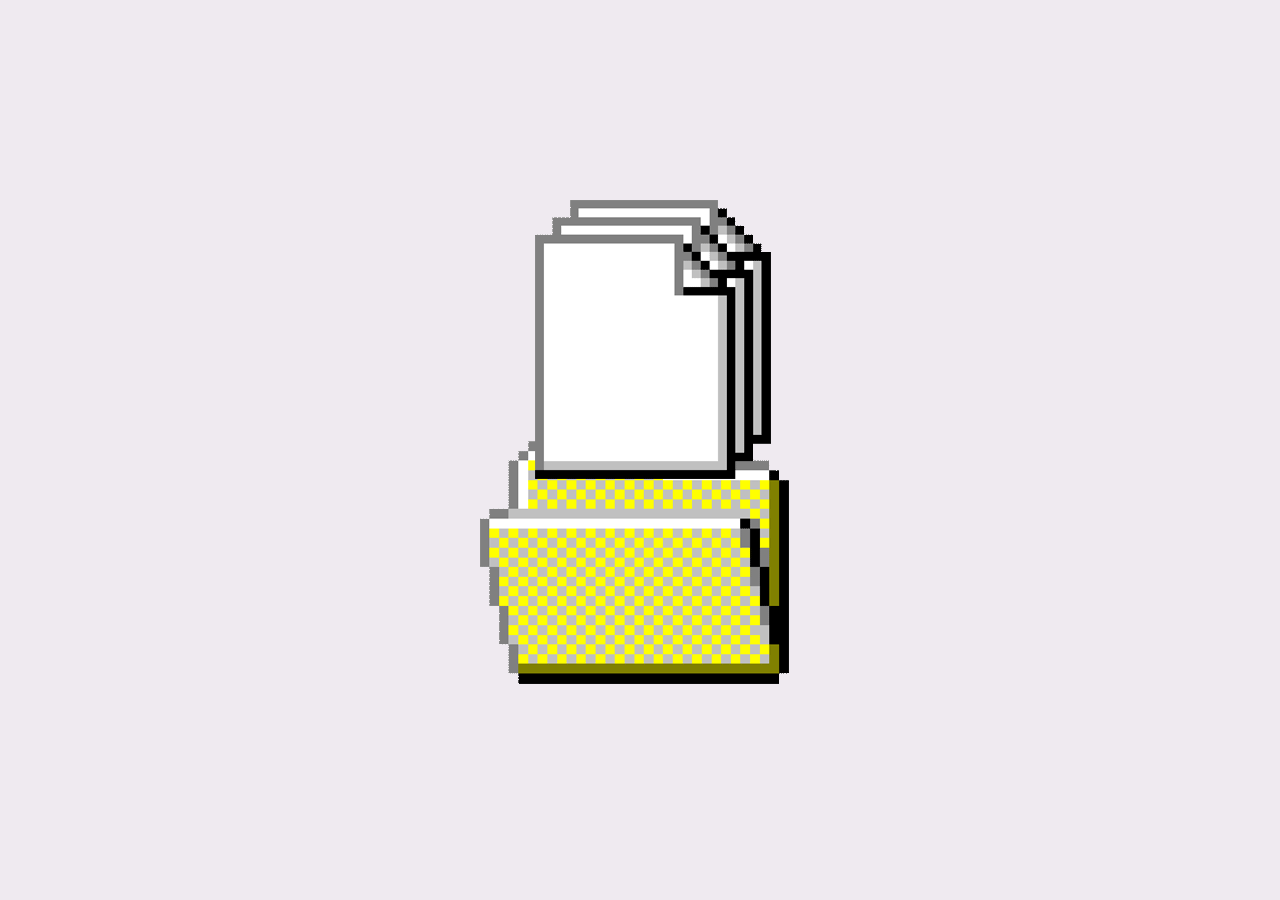
<file: index.html>
<!DOCTYPE html>
<html>
    <head>
        <!-- Bootstrap CSS -->
        <link rel="stylesheet" href="https://stackpath.bootstrapcdn.com/bootstrap/4.3.1/css/bootstrap.min.css" integrity="sha384-ggOyR0iXCbMQv3Xipma34MD+dH/1fQ784/j6cY/iJTQUOhcWr7x9JvoRxT2MZw1T" crossorigin="anonymous">
        <link rel="stylesheet" href="css/style.css">

        <title>hi, i'm leslie!</title>
    </head>

    <body>

<!-- preloader -->

<div class="preloader"></div>

<!-- images section -->

<div class="images">
            <img src="images/top.png"><br>
            <a href="index.html"><img src="images/home2.png"></a><a href="works.html"><img src="images/works.png"></a><a href="aboutme.html"><img src="images/aboutme.png"></a><a href="resume-lesliewong.pdf" target="blank"><img src="images/resume.png"></a><a href="contact.html"><img src="images/contact.png"></a><img src="images/navremainder.png">

            <img src="images/addresswindow.png"><br>
            <img src="images/body.png">

        </div>


    <!-- text section -->

    <div class="container">
        <div class="containertext">Hi, I’m <b>Leslie</b> and I’m a <b>UX Designer</b> currently residing in </b>Atlanta, GA</b>.<br>
        My goal is to simplify designs while retaining the stylistic aspects that make them unique.<br><br>
        
        <ul>
            <li>Just finished studying UX Design <b>@GeorgiaTech</b>.</li>
            <li>Currently seeking employment in the UX/UI Design field.</li>
            <li>Need a relaxing design playlist? <a href="https://youtu.be/MK8NphFMu7U" target="blank"><b>No problem.</b></a></li>
        </ul><br>

        <div id="gridContainer2">
            <div id="michi"><a href="michi.html"><img class="michi" src="images/folder.png"><br>
              MICHI Case Study</a></div>
            <div id="plantae"><img class="plantae" src="images/folder.png"><br>
              Plantae Case Study</div>
            <div id="ourhouse"><img class="ourhouse" src="images/folder.png"><br>
            Our House Case Study</div>
            </div>
        
        <ul>
            <li>Wanna see more? Check out my case studies over <a href="works.html"><b>here</b></a>.</li>
        </ul>

    </div></div>

    
<!-- footer section -->

<div class="footer">
    © Leslie Wong 2021&nbsp;
    <a href="mailto:lwong0393@gmail.com" target="blank" alt="email me!"><img src="images/email.png"></a>&nbsp;
    <a href="https://dribbble.com/lwong" target="blank" alt="dribble"><img src="images/dribble.png"></a>&nbsp;
    <a href="https://www.linkedin.com/in/leslie-w-022368113/" target="blank" alt="linked in"><img src="images/linkedin.png"></a>
</div>


<!-- Optional JavaScript -->
<!-- jQuery first, then Popper.js, then Bootstrap JS -->
<script src="https://code.jquery.com/jquery-3.3.1.slim.min.js"
      integrity="sha384-q8i/X+965DzO0rT7abK41JStQIAqVgRVzpbzo5smXKp4YfRvH+8abtTE1Pi6jizo"
      crossorigin="anonymous"></script>
<script src="https://cdnjs.cloudflare.com/ajax/libs/popper.js/1.14.7/umd/popper.min.js"
      integrity="sha384-UO2eT0CpHqdSJQ6hJty5KVphtPhzWj9WO1clHTMGa3JDZwrnQq4sF86dIHNDz0W1"
      crossorigin="anonymous"></script>
<script src="https://stackpath.bootstrapcdn.com/bootstrap/4.3.1/js/bootstrap.min.js"
      integrity="sha384-JjSmVgyd0p3pXB1rRibZUAYoIIy6OrQ6VrjIEaFf/nJGzIxFDsf4x0xIM+B07jRM"
      crossorigin="anonymous"></script>
      <script src="https://ajax.googleapis.com/ajax/libs/jquery/3.4.1/jquery.min.js"></script>
      
<script src="https://ajax.googleapis.com/ajax/libs/jquery/3.4.1/jquery.min.js"></script>
<script src="js/index.js"></script>
</body>
</html>
</file>
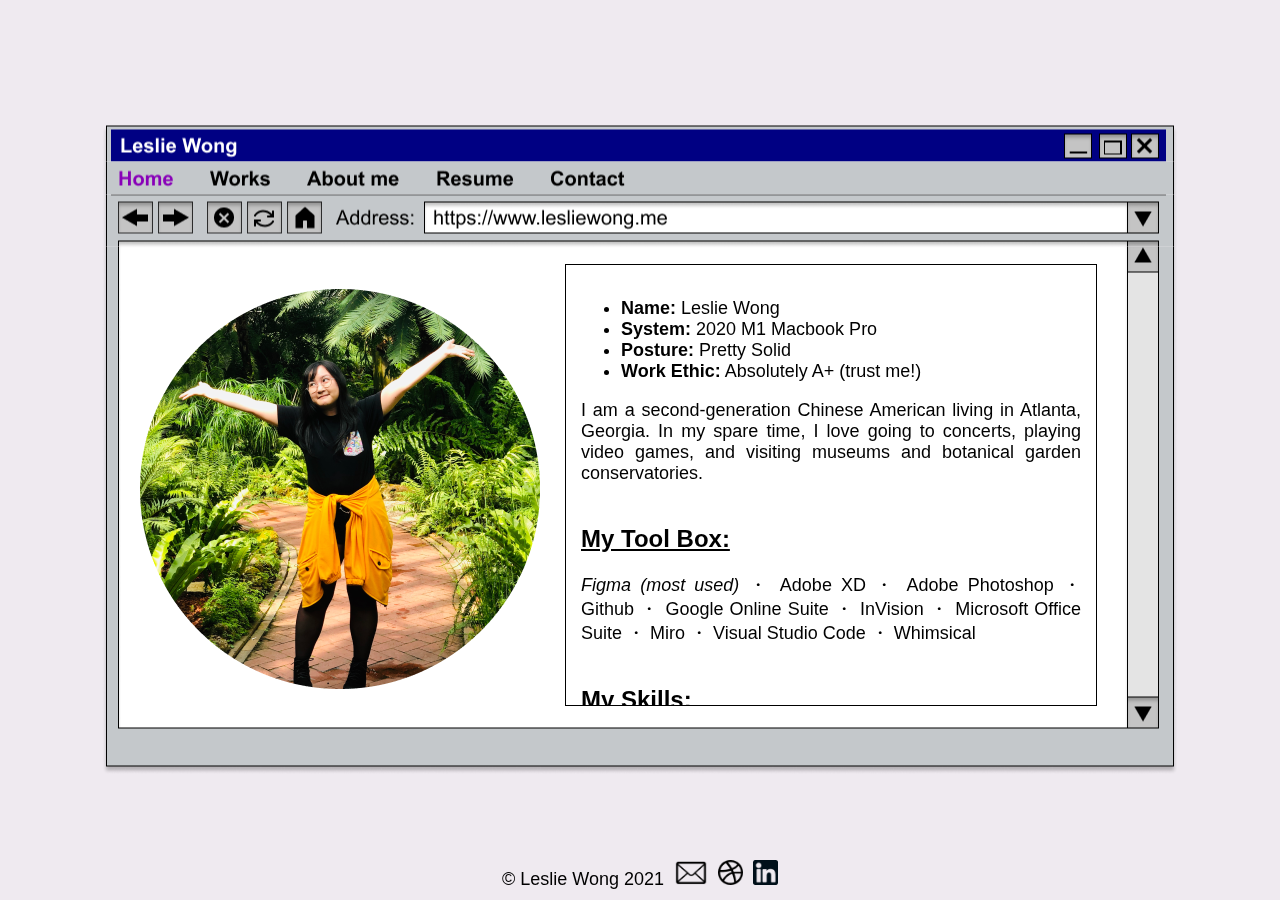
<file: aboutme.html>
<!DOCTYPE html>
<html>
    <head>
        <link rel="stylesheet" href="css/style.css">
        <title>hi, i'm leslie!</title>
    </head>

    <body>

<!-- images section -->

<div class="images">
            <img src="images/top.png"><br>
            <a href="index.html"><img src="images/home2.png"></a><a href="works.html"><img src="images/works.png"></a><a href="aboutme.html"><img src="images/aboutme.png"></a><a href="resume-lesliewong.pdf" target="blank"><img src="images/resume.png"></a><a href="contact.html"><img src="images/contact.png"></a><img src="images/navremainder.png">

            <img src="images/addresswindow.png"><br>
            <img src="images/body.png">

        </div>


    <!-- text section -->

    <div class="container">
            <div class="row">
            <div class="column1"><img src="images/profile.png" alt="profile picture"></div>
            <div class="column2">
                <ul>
                    <li><b>Name:</b> Leslie Wong</li>
                    <li><b>System:</b> 2020 M1 Macbook Pro</li>
                    <li><b>Posture:</b> Pretty Solid</li>
                    <li><b>Work Ethic:</b> Absolutely A+ (trust me!)</li>
                </ul>
                    I am a second-generation Chinese American living in Atlanta, Georgia. In my spare time, I love going to concerts, playing video games, and visiting museums 
                    and botanical garden conservatories.</ul>
                    
                    <br><br>
    
                    <h2>My Tool Box:</h2>
                    <i>Figma (most used)</i> ・ Adobe XD ・  Adobe Photoshop ・  Github ・ 
                    Google Online Suite ・  InVision ・  Microsoft Office Suite ・  
                    Miro ・  Visual Studio Code ・  Whimsical<br><br>
    
                    <h2>My Skills:</h2>
                    Affinity Diagrams ・ Bootstrap4 ・ Card Sorting ・ Competitor Analysis ・ 
                    Empathy Maps ・ Heuristic Evaluations ・ HTML & CSS ・ jQuery ・ 
                    Problem Statements ・ Prototyping ・ Responsive Web Design ・ 
                    Site Mapping ・ Storyboarding ・ Usability Testing ・ User Flows ・ 
                    User Interviews ・ User Research ・ User Scenarios ・ Wireframing ・ and more...
                  </div></div>
    </div>
    
<!-- footer section -->

<div class="footer">
    © Leslie Wong 2021&nbsp;
    <a href="mailto:lwong0393@gmail.com" target="blank" alt="email me!"><img src="images/email.png"></a>&nbsp;
    <a href="https://dribbble.com/lwong" target="blank" alt="dribble"><img src="images/dribble.png"></a>&nbsp;
    <a href="https://www.linkedin.com/in/leslie-w-022368113/" target="blank" alt="linked in"><img src="images/linkedin.png"></a>
</div>

<!-- Optional JavaScript -->
<script src="https://ajax.googleapis.com/ajax/libs/jquery/3.4.1/jquery.min.js"></script>
<script src="js/index.js"></script>
</body>

</html>
</file>
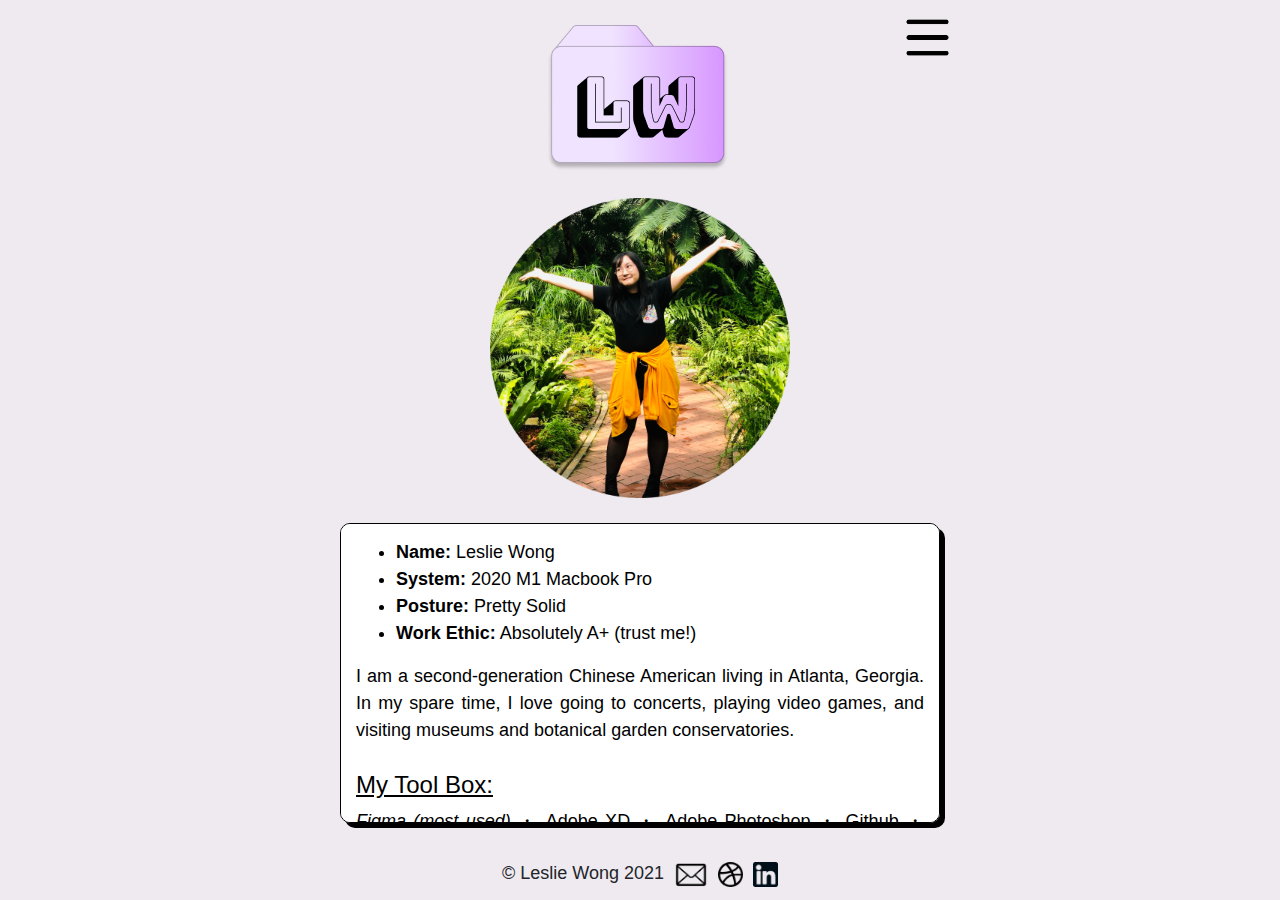
<file: aboutme2.html>
<!DOCTYPE html>
<html>
    <head>
        <!-- Bootstrap CSS -->
        <link rel="stylesheet" href="https://stackpath.bootstrapcdn.com/bootstrap/4.3.1/css/bootstrap.min.css" integrity="sha384-ggOyR0iXCbMQv3Xipma34MD+dH/1fQ784/j6cY/iJTQUOhcWr7x9JvoRxT2MZw1T" crossorigin="anonymous">
        <link rel="stylesheet" href="css/style2.css">
        <title>hi, i'm leslie!</title>
    </head>

    <body>


    <!-- body section -->

    <div class="dropdown">
        <img src="images/menu.png" width="75px">
        <div class="dropdown-content">
        <div class="desc"><a href="index2.html">Home</a></div>
        <div class="desc"><a href="works2.html">Works</a></div>
        <div class="desc"><a href="aboutme2.html">About Me</a></div>
        <div class="desc"><a href="#">Resume</a></div>
        <div class="desc"><a href="contact2.html">Contact</a></div>

        </div>
      </div>

<div class="top">&nbsp;&nbsp;&nbsp;&nbsp;&nbsp;&nbsp;&nbsp;&nbsp;&nbsp;<a href="index2.html"><img src="images/logo.png"></a><br><br>
    <img src="images/profile.png" alt="profile picture" width="300px">
      

</div>

    <div class="container">
        <div class="textbox">
                <ul>
                    <li><b>Name:</b> Leslie Wong</li>
                    <li><b>System:</b> 2020 M1 Macbook Pro</li>
                    <li><b>Posture:</b> Pretty Solid</li>
                    <li><b>Work Ethic:</b> Absolutely A+ (trust me!)</li>
                </ul>
                    I am a second-generation Chinese American living in Atlanta, Georgia. In my spare time, I love going to concerts, playing video games, and visiting museums 
                    and botanical garden conservatories.</ul>
                    
                    <br><br>
    
                    <h2>My Tool Box:</h2>
                    <i>Figma (most used)</i> ・ Adobe XD ・  Adobe Photoshop ・  Github ・ 
                    Google Online Suite ・  InVision ・  Microsoft Office Suite ・  
                    Miro ・  Visual Studio Code ・  Whimsical<br><br>
    
                    <h2>My Skills:</h2>
                    Affinity Diagrams ・ Bootstrap4 ・ Card Sorting ・ Competitor Analysis ・ 
                    Empathy Maps ・ Heuristic Evaluations ・ HTML & CSS ・ jQuery ・ 
                    Problem Statements ・ Prototyping ・ Responsive Web Design ・ 
                    Site Mapping ・ Storyboarding ・ Usability Testing ・ User Flows ・ 
                    User Interviews ・ User Research ・ User Scenarios ・ Wireframing ・ and more...
                </div>
    </div>
    
<!-- footer section -->

<div class="footer">
    © Leslie Wong 2021&nbsp;
    <a href="mailto:lwong0393@gmail.com" target="blank" alt="email me!"><img src="images/email.png"></a>&nbsp;
    <a href="https://dribbble.com/lwong" target="blank" alt="dribble"><img src="images/dribble.png"></a>&nbsp;
    <a href="https://www.linkedin.com/in/leslie-w-022368113/" target="blank" alt="linked in"><img src="images/linkedin.png"></a>
</div>

<!-- Optional JavaScript -->
<!-- jQuery first, then Popper.js, then Bootstrap JS -->
<script src="https://code.jquery.com/jquery-3.3.1.slim.min.js"
      integrity="sha384-q8i/X+965DzO0rT7abK41JStQIAqVgRVzpbzo5smXKp4YfRvH+8abtTE1Pi6jizo"
      crossorigin="anonymous"></script>
<script src="https://cdnjs.cloudflare.com/ajax/libs/popper.js/1.14.7/umd/popper.min.js"
      integrity="sha384-UO2eT0CpHqdSJQ6hJty5KVphtPhzWj9WO1clHTMGa3JDZwrnQq4sF86dIHNDz0W1"
      crossorigin="anonymous"></script>
<script src="https://stackpath.bootstrapcdn.com/bootstrap/4.3.1/js/bootstrap.min.js"
      integrity="sha384-JjSmVgyd0p3pXB1rRibZUAYoIIy6OrQ6VrjIEaFf/nJGzIxFDsf4x0xIM+B07jRM"
      crossorigin="anonymous"></script>
      
<script src="https://ajax.googleapis.com/ajax/libs/jquery/3.4.1/jquery.min.js"></script>
<script src="js/index.js"></script>
</body>

</html>
</file>
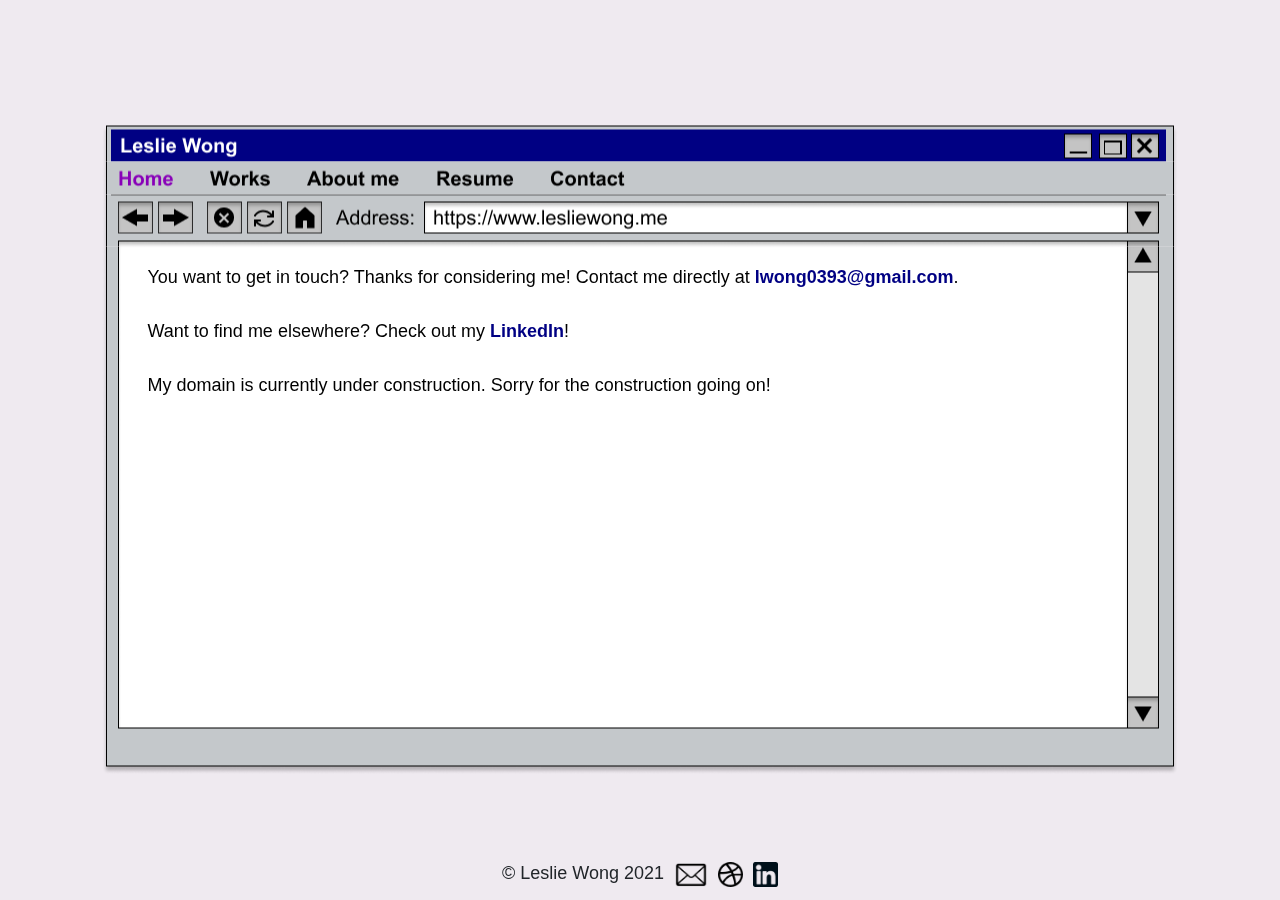
<file: contact.html>
<!DOCTYPE html>
<html>
    <head>
        <!-- Bootstrap CSS -->
        <link rel="stylesheet" href="https://stackpath.bootstrapcdn.com/bootstrap/4.3.1/css/bootstrap.min.css" integrity="sha384-ggOyR0iXCbMQv3Xipma34MD+dH/1fQ784/j6cY/iJTQUOhcWr7x9JvoRxT2MZw1T" crossorigin="anonymous">
        <link rel="stylesheet" href="css/style.css">

        <title>hi, i'm leslie!</title>
    </head>

    <body>

<!-- images section -->

<div class="images">
            <img src="images/top.png"><br>
            <a href="index.html"><img src="images/home2.png"></a><a href="works.html"><img src="images/works.png"></a><a href="aboutme.html"><img src="images/aboutme.png"></a><a href="resume-lesliewong.pdf" target="blank"><img src="images/resume.png"></a><a href="contact.html"><img src="images/contact.png"></a><img src="images/navremainder.png">

            <img src="images/addresswindow.png"><br>
            <img src="images/body.png">

        </div>


    <!-- text section -->

    <div class="container">
        <div class="containertext">
            You want to get in touch? Thanks for considering me! Contact me directly at <a href="mailto:lwong0393@gmail.com" target="blank"><b>lwong0393@gmail.com</b></a>.<br><br>

Want to find me elsewhere? Check out my <a href="https://www.linkedin.com/in/leslie-w-022368113/" target="blank" alt="linked in"><b>LinkedIn</b></a>!<br><br>

My domain is currently under construction. Sorry for the construction going on!

    </div></div>

    
<!-- footer section -->

<div class="footer">
    © Leslie Wong 2021&nbsp;
    <a href="mailto:lwong0393@gmail.com" target="blank" alt="email me!"><img src="images/email.png"></a>&nbsp;
    <a href="https://dribbble.com/lwong" target="blank" alt="dribble"><img src="images/dribble.png"></a>&nbsp;
    <a href="https://www.linkedin.com/in/leslie-w-022368113/" target="blank" alt="linked in"><img src="images/linkedin.png"></a>
</div>


<!-- Optional JavaScript -->
<!-- jQuery first, then Popper.js, then Bootstrap JS -->
<script src="https://code.jquery.com/jquery-3.3.1.slim.min.js"
      integrity="sha384-q8i/X+965DzO0rT7abK41JStQIAqVgRVzpbzo5smXKp4YfRvH+8abtTE1Pi6jizo"
      crossorigin="anonymous"></script>
<script src="https://cdnjs.cloudflare.com/ajax/libs/popper.js/1.14.7/umd/popper.min.js"
      integrity="sha384-UO2eT0CpHqdSJQ6hJty5KVphtPhzWj9WO1clHTMGa3JDZwrnQq4sF86dIHNDz0W1"
      crossorigin="anonymous"></script>
<script src="https://stackpath.bootstrapcdn.com/bootstrap/4.3.1/js/bootstrap.min.js"
      integrity="sha384-JjSmVgyd0p3pXB1rRibZUAYoIIy6OrQ6VrjIEaFf/nJGzIxFDsf4x0xIM+B07jRM"
      crossorigin="anonymous"></script>
      <script src="https://ajax.googleapis.com/ajax/libs/jquery/3.4.1/jquery.min.js"></script>
      
<script src="https://ajax.googleapis.com/ajax/libs/jquery/3.4.1/jquery.min.js"></script>
<script src="js/index.js"></script>
</body>
</html>
</file>
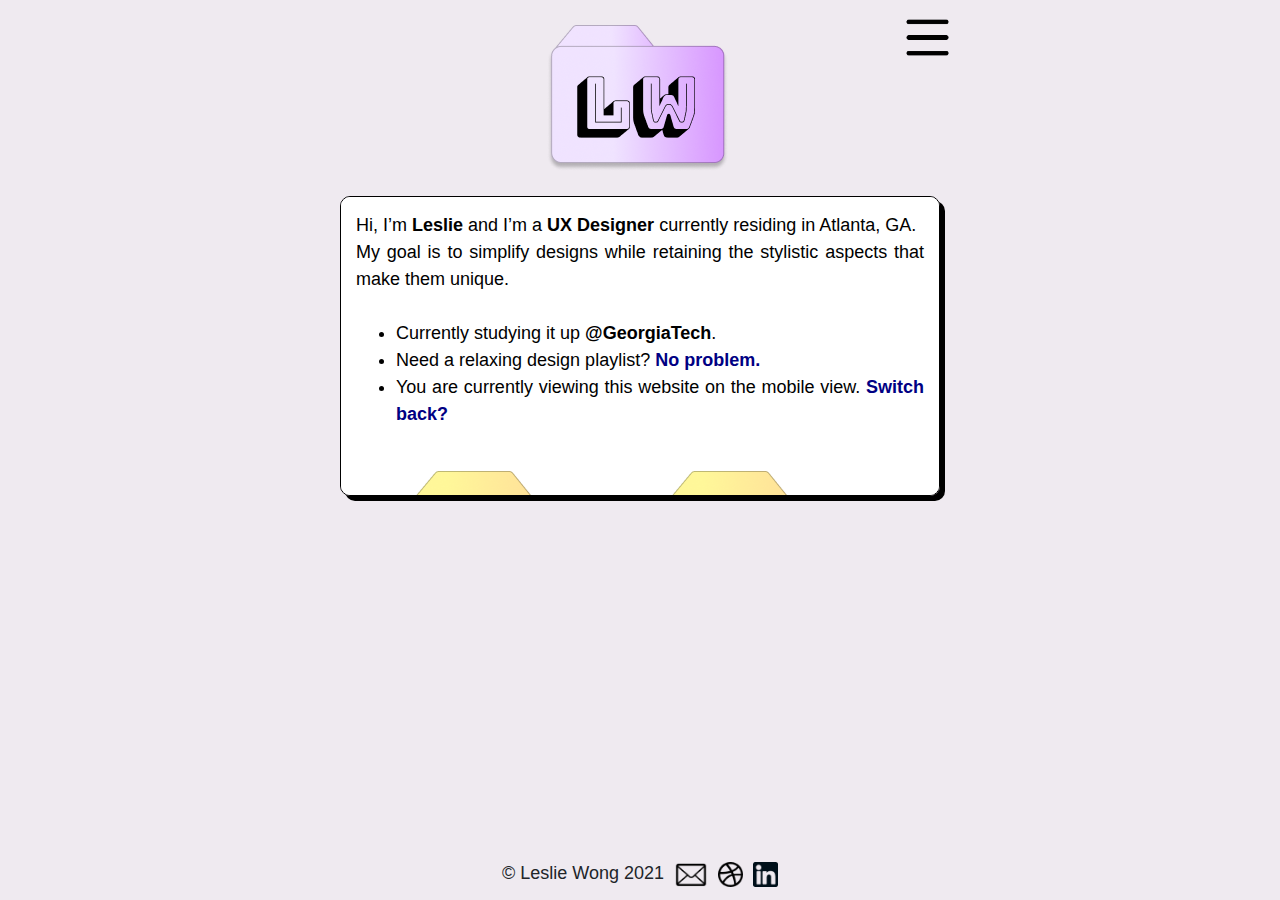
<file: index2.html>
<!DOCTYPE html>
<html>
    <head>
        <!-- Bootstrap CSS -->
        <link rel="stylesheet" href="https://stackpath.bootstrapcdn.com/bootstrap/4.3.1/css/bootstrap.min.css" integrity="sha384-ggOyR0iXCbMQv3Xipma34MD+dH/1fQ784/j6cY/iJTQUOhcWr7x9JvoRxT2MZw1T" crossorigin="anonymous">
        <link rel="stylesheet" href="css/style2.css">
        <title>hi, i'm leslie!</title>
    </head>

    <body>


    <!-- body section -->

    <div class="dropdown">
        <img src="images/menu.png" width="75px">
        <div class="dropdown-content">
        <div class="desc"><a href="index2.html">Home</a></div>
        <div class="desc"><a href="works2.html">Works</a></div>
        <div class="desc"><a href="aboutme2.html">About Me</a></div>
        <div class="desc"><a href="#">Resume</a></div>
        <div class="desc"><a href="contact2.html">Contact</a></div>

        </div>
      </div>

<div class="top">&nbsp;&nbsp;&nbsp;&nbsp;&nbsp;&nbsp;&nbsp;&nbsp;&nbsp;<a href="index2.html"><img src="images/logo.png"></a></div>

    <div class="container">
        <div class="textbox">
          Hi, I’m <b>Leslie</b> and I’m a <b>UX Designer</b> currently residing in </b>Atlanta, GA</b>.<br>
          My goal is to simplify designs while retaining the stylistic aspects that make them unique.<br><br>
          
          <ul>
              <li>Currently studying it up <b>@GeorgiaTech</b>.</li>
              <li>Need a relaxing design playlist? <a href="https://youtu.be/MK8NphFMu7U" target="blank"><b>No problem.</b></a></li>
              <li>You are currently viewing this website on the mobile view. <a href="index.html" target="blank"><b>Switch back?</b></a></li>
          </ul><br>
  
          <div id="gridContainer2">
              <div id="finalproject"><img src="images/folder.png" onmouseover="this.src='images/michi.png';" onmouseout="this.src='images/folder.png';"><br>
                MICHI Case Study</div>
              <div id="plantae"><img src="images/folder.png" onmouseover="this.src='images/plantae.png';" onmouseout="this.src='images/folder.png';"><br>
                Plantae Case Study</div>
              </div>
          
          <ul>
              <li>Wanna see more? Check out my case studies over <a href="works2.html"><b>here</b></a>.</li>
          </ul>
                </div>
    </div>
    
<!-- footer section -->

<div class="footer">
    © Leslie Wong 2021&nbsp;
    <a href="mailto:lwong0393@gmail.com" target="blank" alt="email me!"><img src="images/email.png"></a>&nbsp;
    <a href="https://dribbble.com/lwong" target="blank" alt="dribble"><img src="images/dribble.png"></a>&nbsp;
    <a href="https://www.linkedin.com/in/leslie-w-022368113/" target="blank" alt="linked in"><img src="images/linkedin.png"></a>
</div>

<!-- Optional JavaScript -->
<!-- jQuery first, then Popper.js, then Bootstrap JS -->
<script src="https://code.jquery.com/jquery-3.3.1.slim.min.js"
      integrity="sha384-q8i/X+965DzO0rT7abK41JStQIAqVgRVzpbzo5smXKp4YfRvH+8abtTE1Pi6jizo"
      crossorigin="anonymous"></script>
<script src="https://cdnjs.cloudflare.com/ajax/libs/popper.js/1.14.7/umd/popper.min.js"
      integrity="sha384-UO2eT0CpHqdSJQ6hJty5KVphtPhzWj9WO1clHTMGa3JDZwrnQq4sF86dIHNDz0W1"
      crossorigin="anonymous"></script>
<script src="https://stackpath.bootstrapcdn.com/bootstrap/4.3.1/js/bootstrap.min.js"
      integrity="sha384-JjSmVgyd0p3pXB1rRibZUAYoIIy6OrQ6VrjIEaFf/nJGzIxFDsf4x0xIM+B07jRM"
      crossorigin="anonymous"></script>

<script src="https://ajax.googleapis.com/ajax/libs/jquery/3.4.1/jquery.min.js"></script>
<script src="js/index.js"></script>
</body>

</html>
</file>
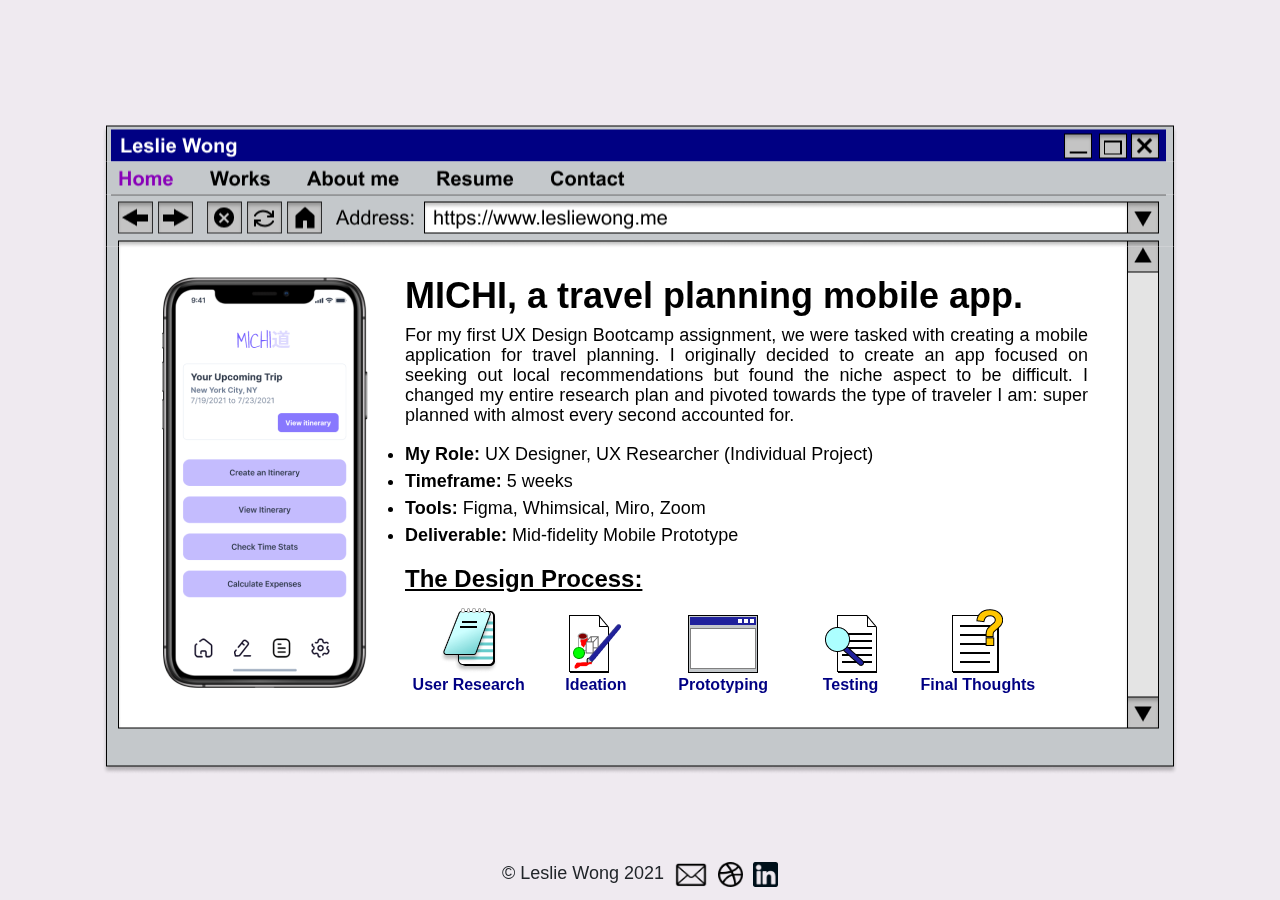
<file: michi.html>
<!DOCTYPE html>
<html>
    <head>
        <!-- Bootstrap CSS -->
        <link rel="stylesheet" href="https://stackpath.bootstrapcdn.com/bootstrap/4.3.1/css/bootstrap.min.css" integrity="sha384-ggOyR0iXCbMQv3Xipma34MD+dH/1fQ784/j6cY/iJTQUOhcWr7x9JvoRxT2MZw1T" crossorigin="anonymous">
        <link rel="stylesheet" href="css/style.css">
        <title>hi, i'm leslie!</title>
    </head>

    <body>

<!-- images section -->

<div class="images">
            <img src="images/top.png"><br>
            <a href="index.html"><img src="images/home2.png"></a><a href="works.html"><img src="images/works.png"></a><a href="aboutme.html"><img src="images/aboutme.png"></a><a href="resume-lesliewong.pdf" target="blank"><img src="images/resume.png"></a><a href="contact.html"><img src="images/contact.png"></a><img src="images/navremainder.png">
            
            <img src="images/addresswindow.png"><br>
            <img src="images/body.png">

        </div>


    <!-- text section -->

    <div class="container">
        
            <div class="containertext">
                <div id="top"></div>

                <div class="explanation"><img class="app" src="images/michi/michiapp.png" alt="michi app">
                <h1><b>MICHI, a travel planning mobile app.</b></h1>
                <p>For my first UX Design Bootcamp assignment, we were tasked with creating a mobile application for travel planning. I originally decided to create an app focused on seeking out local recommendations but found the niche aspect to
                    be difficult. I changed my entire research plan and pivoted towards the type of traveler I am: super planned with almost every second accounted for.</p>
                    <ul>
                        <li><b>My Role:</b> UX Designer, UX Researcher (Individual Project)</li>
                        <li><b>Timeframe:</b> 5 weeks</li>
                        <li><b>Tools:</b> Figma, Whimsical, Miro, Zoom</li>
                        <li><b>Deliverable:</b> Mid-fidelity Mobile Prototype</li>
                    </ul>
                <h2><b>The Design Process:</b></h2>

                <div id="gridContainer3">
                    <div id="userresearch"><a href="#michiUR"><img src="images/userresearch.png"><br>
                        <b>User Research</b></a></div>
                    <div id="ideation"><a href="#michiID"><img src="images/ideation.png"><br>
                      <b>Ideation</b></a></div>
                    <div id="prototyping"><a href="#michiPRO"><img src="images/prototyping.png"><br>
                        <b>Prototyping</b></a></div>
                    <div id="testing"><a href="#michiTEST"><img src="images/testing.png"><br>
                        <b>Testing</b></a></div>
                    <div id="finalthoughts"><a href="#michiFIN"><img src="images/finalthoughts.png"><br>
                        <b>Final Thoughts</b></a></div>
                      </div>
                    
<br>
<center><i>Click any images to view larger versions. Thanks!</i></center>
<hr>
<br>


<div id="michiUR">
    <p>
        <center><button class="btn btn-primary" type="button" data-toggle="collapse" data-target="#collapseExample" aria-expanded="false" aria-controls="collapseExample">
          What is user research?
        </button></center>
      </p>
      <div class="collapse" id="collapseExample">
        <div class="card card-body">
          User Research focuses on placing people at the center of the design process  
          so that we can design things that are truly relevant to users by applying qualitative and quantitative methodologies.
        </div>
      </div>
<br>
    <div class="intro">
        <div class="casestudyheading"><img src="images/userresearch.png"><h3><b>User Research</b></h3></div>
    <br>
    <ul>
        <li>Proto Persona</li>
        <li>Research Plan</li>
        <li>Interview Plan</li>
        <li>Conducting Interviews</li>
        <li>Creating Surveys</li>
        <li>Affinity Diagram</li>
        <li>User Persona</li>
        <li>Empathy Map</li>
    </ul></div>

    <div class="casestudy2"><a href="images/michi/protopersona.png" target="blank"><img src="images/michi/protopersona.png" width="580px"></a><br></div>


    <div class="clear"><br>
    <p>First, I started off by creating an idea of what I thought the target audience might be for a specialized travel planning application.
        This was the <b>Proto Persona</b> (pictured to the right above). I based her behaviors around being a neat, organized individual who enjoyed traveling. 
        <br><br>
        Next, I began constructing the <b>Research Plan</b> of what I believed my app would entail, goals I had, potential research methods
        like interviews and surveys, and created an <b>Interview Plan</b> detailing what questions I would ask during interviews.
        These interviews would help answer my research questions.</p>
        <br>
        <div class="quote"><img src="images/michi/interviewguylaine.png"><i>"I like knowing what I’m doing or having an idea of <br>
            where I’m going so things don’t get overwhelming.”</i>
            <br><br>
            -Guylaine O.</div>
        <br><br>
        <p><b>I conducted 6 user interviews with 15 questions prepared.</b>
        They ranged from those who travel frequently to those who only traveled once in a while. As a result, the data I gathered was quite varied across the board. 
            </p>
    <br>
    <div class="pix"><a href="images/michi/affinity1.png" target="blank"><img src="images/michi/affinity1.png" width="400px"></a>&nbsp;&nbsp;&nbsp;&nbsp;<a href="images/michi/affinity2.png" target="blank"><img src="images/michi/affinity2.png" width="474px"></a></div>
    <br><br>
    <p>After interviews were finished, I started creating an <b>Affinity Diagram</b> (pictured above). I took the interview answers,
        typed them onto sticky notes on a Miro board, and grouped them together based on the categories or similarities of the sticky notes' contents.
    <br><br>
    This information was when used to create an updated <b>User Persona</b> (pictured below) 
    based off actual data and not my original assumptions of a target user of this application.</p>
    
    </div>

    <div class="casestudy3"><a href="images/michi/userpersona.png" target="blank"><img src="images/michi/userpersona.png" width="570px"></a></div>
    <div class="intro2"><p>Going off the type of interview questions I used,
        I went on to gather additional data by <b>creating a survey</b> on Google Forms to hand out.
        <br><br>
        Participants were split and enjoyed a certain level of planning but were generally open to spontaneity. 
        It was interesting to see the different, split perspectives.
        
    <br><br>
    <a href="images/michi/survey.png" target="blank"><img src="images/michi/survey.png" width="300px"></a></div>

    <div class="clear"><br></div>
    <div class="intro3"><p>Lastly, I took the data from the affinity diagram and user persona I created to
        draw up an <b>Empathy Map</b> (pictured to the right) to show how a potential user might be feeling stress about the travel planning process. 
        I thought about possible problems that might arise throughout the planning process.
        <br><br>
        After finishing up my initial data gathering for user research, I then moved onto the
        Definition & Ideation phase to flesh out my design idea.<br><br>
    
    </p></div>
    <div class="casestudy4"><a href="images/michi/empathymap.png" target="blank"><img src="images/michi/empathymap.png" width="500px"></a></div>
    <div class="clear"><br></div></div><br><br><br>

    <center><a href="#top"><h4>Return to Top</h4></a></center>
<br>
<hr>
<br>
<div id="michiID">
    <p>
        <center><button class="btn btn-primary" type="button" data-toggle="collapse" data-target="#collapseExample" aria-expanded="false" aria-controls="collapseExample">
          What is defining and ideation?
        </button></center>
      </p>
      <div class="collapse" id="collapseExample">
        <div class="card card-body">
          The define and ideate phase is so we can analyze data, define users, and try to
          figure out what the users' potential problems may be. When we ideate, we think 
          about generating new ideas.
        </div>
      </div>
<br>
    <div class="intro">
    <div class="casestudyheading"><img src="images/ideation.png">&nbsp;<h3><b>Ideation</b></h3></div>
    <br>
    <ul>
        <li>Problem Statement</li>
        <li>User Insight Statement</li>
        <li>Brainstorming</li>
        <li>Feature Prioritization Matrix</li>
        <li>Value Proposition Statement</li>
        <li>User Scenario</li>
        <li>Storyboard</li>
        <li>User Journey Map</li>
    </ul>
</div>
    <div class="casestudy5">
        <p>Next up was identifying what potential problems or issues that 
        travelers might have with their travel planning process. I developed the following <b>Problem Statement</b>:
        <br><br>
        <ul><li><i>“Meticulous travelers want to visit a variety of locations while 
        they’re on a trip but don’t want to spend too much or little time at each one. 
        They need a way making travel plans to calculate how much they can fit in their itinerary.”</i></li></ul></p></div>    

    <div class="clear"><br>
        <p>After figuring out the “problems” that meticulous travelers might face, I went on to creating a <b>User Insight Statement</b>. 
            This summarized the problem statement along with data gathered through interviews.
            <br><br>
            <ul><li><i>“Meticulous travelers have difficulty planning itineraries because they want to visit 
            so many different places. During the surveys, we found that many preferred to plan ahead of 
            their travels and half would also calculate how much time they spent at a location before they went.
            <br><br>
            Therefore, we believe that they want to keep track of their time and that we might be 
            able to help if we provide assistance in the planning process. We might do this by creating a 
            planning application focused on budgeting their time and expenses for each location on their schedule.”</i></li></ul>
            <br>
    <div class="alignleft"><a href="images/michi/valueproposition.png" target="blank"><img src="images/michi/valueproposition.png" width="300px"></a><p>I thought about my brand’s “identity” and thought of a simple phrase that described the app for my <b>Value Proposition Statement</b> (pictured above to the left).</p></div>
    <br>
    <div class="alignright"><p>I used the I Like, I Wish, and What? process to think through potential features that travelers would enjoy using on my mobile app.
        <br><br>
        I Like was for doable ideas, I Wish for future ideas, and What If? for outrageous but fun ideas. This was my overall <b>Brainstorming</b> process (pictured on the right).</p> <a href="images/michi/brainstorm.jpg" target="blank"><img src="images/michi/brainstorm.jpg" width="400px"></a></div>
        <br>
    <div class="alignleft"><a href="images/michi/featurematrix.jpg" target="blank"><img src="images/michi/featurematrix.jpg" width="300px"></a><p>I narrowed down my list of ideas from the brainstorming session and used to Now Wow! How? method to create a 
        <b>Feature Prioritization Matrix</b> in Miro. I thought about what features I definitely needed (time management) and what might not be so important at the moment (calculating expenses over a period of time or needing separate categories).</p></div>
        <br>
    <div class="casestudy6"><p>I followed up and created a <b>User Scenario</b> (pictured to the right) based on my interview data, user persona, and user insight statement. I made sure to include as much detail as I could 
        so that I could get a good feel for a traveler’s thought process as they plan.
    <br><br>
    Next, I created a <b>Storyboard</b> (pictured below) based off what I wrote in my User Scenario. I used free-for-use vectors from Freepik. I utilized a variety of pictures to show how much time that Charlene, 
    my traveler user, was saving by having her entire schedule planned out with times and expenses accounted for.</p></div>

<div class="intro4"><a href="images/michi/userscenario.png" target="blank"><img src="images/michi/userscenario.png" width="350px"></a></div>
<div class="clear"><br><br>
<center><a href="images/michi/storyboard.png" target="blank"><img src="images/michi/storyboard.png" width="800px"></a></center>
<br></div></div><br>
<div class="intro3"><p>Lastly, I created a <b>User Journey Map</b> to depict Charlene’s emotional state and thought process as 
    she goes through her time finding and using the mobile app. It won’t solve all her “problems” but it will improve them. 
    <br><br>
    The journey map allows me to empathize further with how she might be feeling or gives me an idea of 
    potential things to add or take away from the design process. Next, I went onto sketching and prototyping.<br><br>
</p></div>
<div class="casestudy4"><a href="images/michi/journeymap.png" target="blank"><img src="images/michi/journeymap.png" width="495px"></a></div>

<div class="clear"><br><br><br>
    <center><a href="#top"><h4>Return to Top</h4></a></center><br>
</div></div>
<hr>
<br>

<div id="michiPRO">
    <p>
        <center><button class="btn btn-primary" type="button" data-toggle="collapse" data-target="#collapseExample" aria-expanded="false" aria-controls="collapseExample">
          What is prototyping?
        </button></center>
      </p>
      <div class="collapse" id="collapseExample">
        <div class="card card-body">
          Prototyping simulates how finished product will work and helps us think 
          through what potential designs may work. It is so we can test products and  
          ideas before sinking a lot of time into the final product.
        </div>
      </div>
<br>
    <div class="intro">
        <div class="casestudyheading"><img src="images/prototyping.png">&nbsp;<h3><b>Prototyping</b></h3></div>
    <br>
    <ul>
        <li>Competior Analysis</li>
        <li>User Flow</li>
        <li>Wireframe Sketches</li>
        <li>Low-fi Digital Wireframing</li>
        <li>Clickable Prototyping</li>
    </ul></div>

    <div class="casestudy2"><a href="images/michi/competitoranalysis.png" target="blank"><img src="images/michi/competitoranalysis.png" width="580px"></a><br></div>

    <div class="clear"><br><br><br>
        <p>I conducted a <b>Competitor Analysis</b> (pictured above to the right) and looked up other travel planning apps 
        specifically made for planning out schedules. Some apps developed their own itinerary for you and others also 
        included GPS recommendations based on your location. None of them really gave a “___ much time left in the day” option so 
        I knew that was something I could advertise in my mobile app.
        <br><br>
Next, I developed a <b>User Flow</b> (pictured below) for how the sign up/log in process would go. I also added in how things would play out if travelers added locations, times, and potential expenses.
        <br><br>
        <center><a href="images/michi/userflow.png" target="blank"><img src="images/michi/userflow.png" width="800px"></a></center>
        <br></p></div>
        <div class="pix2"><a href="images/michi/sketches.png" target="blank"><img src="images/michi/sketches.png" height="300px"></a>&nbsp;&nbsp;&nbsp;&nbsp;<a href="images/michi/lowfi1.png" target="blank"><img class="noborder" src="images/michi/lowfi1.png" height="300px"></a>
            &nbsp;&nbsp;&nbsp;&nbsp;<a href="images/michi/lowfi2.png" target="blank"><img class="noborder" src="images/michi/lowfi2.png" height="300px"></a></div>
            <div class="clear"><br><br>
            <p>Based on my user flow, I went on to do some <b>Sketches</b> (pictured on the left above) on how I thought onboarding screens 
                along with basic action screens might look like. I also got a good idea of how the general placement for buttons and 
                boxes might need to be spaced out.
                <br><br>
                After I was satisfied, I began to recreate my sketches digitally in Figma with black/white <b>Low-Fidelity Prototype</b> 
                (pictured on the right above). I made sure to outline the key parts and not add in any extra decorations for this part. 
                For my full-set of low-fidelity wireframes, <a href="#">click here</a>.</p>
            </div>

</div><br>
<center><a href="#top"><h4>Return to Top</h4></a></center>

<br>
<hr>
<br>

<div id="michiTEST">
    <p>
        <center><button class="btn btn-primary" type="button" data-toggle="collapse" data-target="#collapseExample" aria-expanded="false" aria-controls="collapseExample">
          What is testing?
        </button></center>
      </p>
      <div class="collapse" id="collapseExample">
        <div class="card card-body">
          Testing is an important way for designers to have unbiased users look over 
          a product or idea and give their honest feedback. Sometimes working on something 
          for a long period of time will skew one's opinion so it is always important 
          to get feedback for usability or confusing wording.
        </div>
      </div>
<br>
    <div class="intro">
        <div class="casestudyheading"><img src="images/testing.png">&nbsp;<h3><b>Testing</b></h3></div>
        <br>
        <ul>
            <li>Guerilla Usability Testing Plan</li>
            <li>Usability Testing Affinity<br> Diagram</li>
            <li>Usability Testing Feature <br>Prioritization Matrix</li>
            <li>Iterated User Flow</li>
            <li>Mid-fidelity Digital Wireframing</li>
        </ul>
    </div>
        <div class="casestudy5">
            <p>After finishing my low-fidelity prototype, I moved onto the testing phase. 
                I performed <b>Guerilla Usability Testing</b> on 5 participants. 
                The tests were done over Zoom. The testers remote controled my Figma screen to go through the tasks.
            <br><br></p>
            <b>Objectives:</b>
            <ul>
                <li>Travelers can create an itinerary and add multiple locations to visit.</li>
                <li>Travelers can add when they will visit a location and approx. how much time they will stay at said location.</li>
                <li>Do travelers find the itinerary time overview to be useful for travel planning?</li>
            </ul>

            <b>Tasks:</b>
            <ul>
                <li>Sign up for an account on MICHI.</li>
                <li>Create an itinerary for NYC for 7/19/2021 to 7/23/2021.</li>
                <li>Add Museum of Modern Art and Ichiran Ramen as places to visit.</li>
                <li>Add dates, times, and time spent for both aforementioned locations.</li>
            </ul>

        </p></div>    
    
        <div class="clear"><br><a href="images/michi/guerillaaffinitydiagram.jpg" target="blank"><img src="images/michi/guerillaaffinitydiagram.jpg" width="277px"></a><br><br>
            <div class="alignright"><p>Based on feedback from the guerilla usability testing, I created virtual sticky notes on Miro to make a 
                <b>Usability Testing Affinity Diagram</b> (pictured above on the left). I divided repsonses into how frequent 
                they were to how infrequent they were to see what issues needed tackling first.
            <br><br>
            Using the affinity diagram, I then created a <b>Usability Testing Feature Prioritization Matrix</b> (pictured to the right) to break down each problem and issue based on importance.</p>
                <a href="images/michi/guerillafeaturematrix.jpg" target="blank"><img src="images/michi/guerillafeaturematrix.jpg" height="175px"></a>
                </div>
        <div class="clear"><br>
            <center><a href="images/michi/reiterateduserflow.png" target="blank"><img src="images/michi/reiterateduserflow.png" width="800px"></a></center>
            <br>
            <p>After usability testing, I went back to my old user flow and iterated on it based on my added actions and feedback. 
                The <b>Iterated User Flow</b> (pictured above) improved my understanding of the processes.
            <br><br>
            Finally, it was time to add color, utilize feedback, and apply my knowledge to the <b>Mid-Fidelity Wireframes</b> 
            (pictured below). I decided to add bits of purple as my app’s color and also to create smooth, minimal lines 
            that adhered to iOS standards. I utilized a plethora of community resources from Figma to create this final version of MICHI. 
            For my full-set of mid-fidelity wireframes, <a href="#">click here</a>.
            </p><br>
        
            <center><a href="#top"><h4>Return to Top</h4></a></center>
</div></div>

            <br>
            <hr>
            <br>
            
            <div id="michiFIN">
                <div class="casestudyheading"><img src="images/finalthoughts.png">&nbsp;<h3><b>Final Thoughts</b></h3></div>
                <br>
                <div class="row">
                    <div class="col-sm-4"><b>Figuring out an idea:</b><br><br>
                        I originally started off with a completely different app idea but ended up pivoting after 
                        I performed my user interviews. I redid my entire assignment from the beginning all over and 
                        it was eye opening to see just how much can change with an idea even if you’re already halfway 
                        through your research.</div>
                    <div class="col-sm-4"><b>Receiving feedback:</b><br><br>
                        While performing tests on my low-fidelity prototype, I quickly realized just how valuable 
                        usability testing can be. You stare at something for so long and think you have it all figured 
                        out but you can easily fail to see obvious errors like typos or advice to add links here and 
                        there that you would’ve never thought of.</div>
                    <div class="col-sm-4"><b>Never enough time to iterate:</b><br><br>
                        I wish I had more time to iterate based on all the feedback I had received. It was 
                        reminiscent of the “real work world” with how you just sometimes don’t have enough time to get 
                        absolutely everything done. In the future I definitely want to build out the expense calculation portion of the app.</div>

                  </div>

                
                
                    <br><br>
                    <center><a href="#top"><h4>Return to Top</h4></a></center>

                </p>
        
</div></div>
</div>
</div></div></div></div></div></div>


    
<!-- footer section -->

<div class="footer">
    © Leslie Wong 2021&nbsp;
    <a href="mailto:lwong0393@gmail.com" target="blank" alt="email me!"><img src="images/email.png"></a>&nbsp;
    <a href="https://dribbble.com/lwong" target="blank" alt="dribble"><img src="images/dribble.png"></a>&nbsp;
    <a href="https://www.linkedin.com/in/leslie-w-022368113/" target="blank" alt="linked in"><img src="images/linkedin.png"></a>
</div>

<!-- Optional JavaScript -->
<!-- jQuery first, then Popper.js, then Bootstrap JS -->

<script src="https://ajax.googleapis.com/ajax/libs/jquery/3.4.1/jquery.min.js"></script>
<script src="https://cdnjs.cloudflare.com/ajax/libs/popper.js/1.14.7/umd/popper.min.js"
      integrity="sha384-UO2eT0CpHqdSJQ6hJty5KVphtPhzWj9WO1clHTMGa3JDZwrnQq4sF86dIHNDz0W1"
      crossorigin="anonymous"></script>
<script src="https://stackpath.bootstrapcdn.com/bootstrap/4.3.1/js/bootstrap.min.js"
      integrity="sha384-JjSmVgyd0p3pXB1rRibZUAYoIIy6OrQ6VrjIEaFf/nJGzIxFDsf4x0xIM+B07jRM"
      crossorigin="anonymous"></script>

      
<script src="js/index.js"></script>
</body>

</html>
</file>
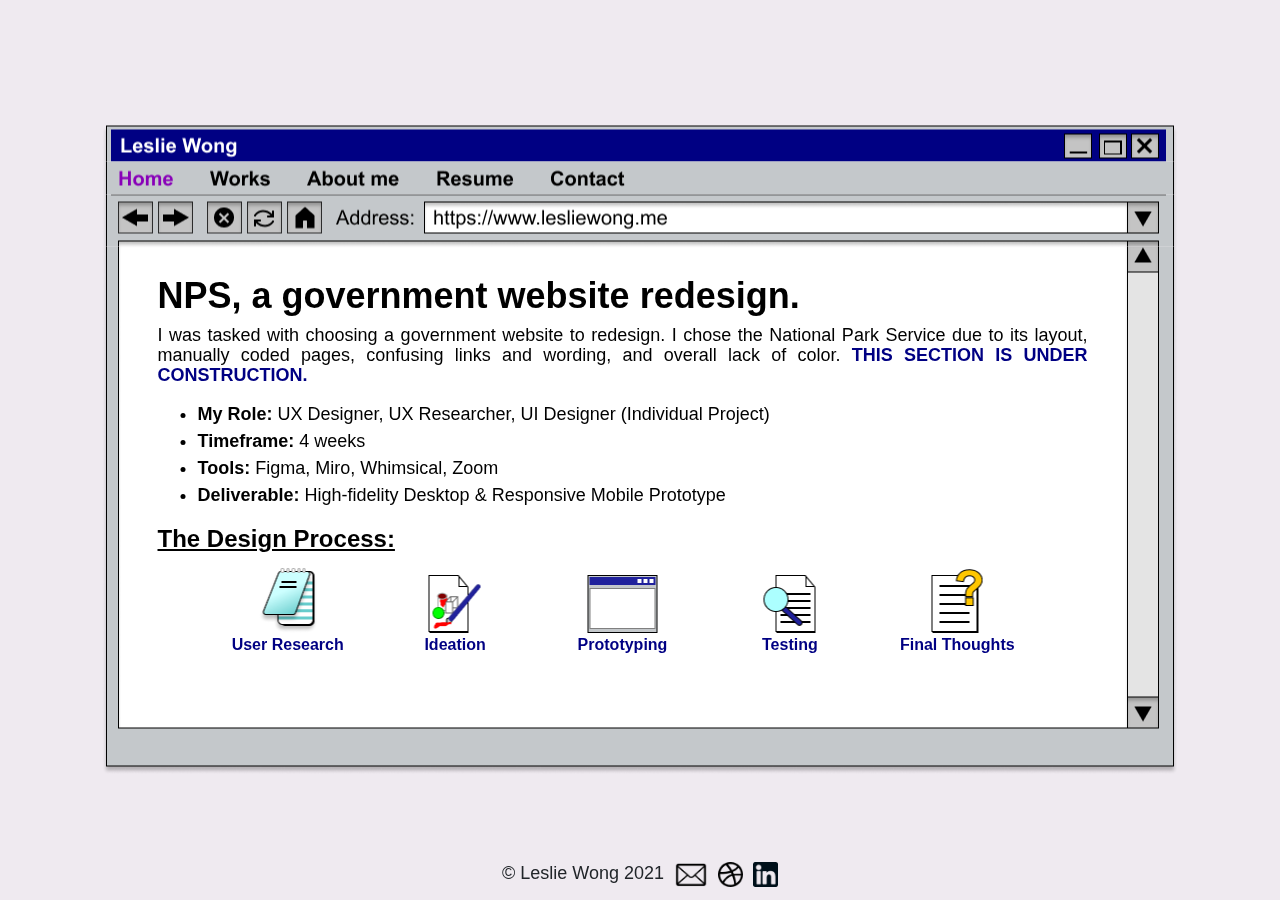
<file: nps.html>
<!DOCTYPE html>
<html>
    <head>
        <!-- Bootstrap CSS -->
        <link rel="stylesheet" href="https://stackpath.bootstrapcdn.com/bootstrap/4.3.1/css/bootstrap.min.css" integrity="sha384-ggOyR0iXCbMQv3Xipma34MD+dH/1fQ784/j6cY/iJTQUOhcWr7x9JvoRxT2MZw1T" crossorigin="anonymous">
        <link rel="stylesheet" href="css/style.css">
        <title>hi, i'm leslie!</title>
    </head>

    <body>

<!-- images section -->

<div class="images">
            <img src="images/top.png"><br>
            <a href="index.html"><img src="images/home2.png"></a><a href="works.html"><img src="images/works.png"></a><a href="aboutme.html"><img src="images/aboutme.png"></a><a href="resume-lesliewong.pdf" target="blank"><img src="images/resume.png"></a><a href="contact.html"><img src="images/contact.png"></a><img src="images/navremainder.png">
            
            <img src="images/addresswindow.png"><br>
            <img src="images/body.png">

        </div>


    <!-- text section -->

    <div class="container">
        
            <div class="containertext">
                <div id="top"></div>

                <div class="explanation">
                <h1><b>NPS, a government website redesign.</b></h1>
                <p>I was tasked with choosing a government website to redesign. I chose the National Park Service due to its layout, manually coded pages, 
                    confusing links and wording, and overall lack of color.  <b>THIS SECTION IS UNDER CONSTRUCTION.</b></p>
                    <ul>
                        <li><b>My Role:</b> UX Designer, UX Researcher, UI Designer (Individual Project)</li>
                        <li><b>Timeframe:</b> 4 weeks</li>
                        <li><b>Tools:</b> Figma, Miro, Whimsical, Zoom</li>
                        <li><b>Deliverable:</b> High-fidelity Desktop & Responsive Mobile Prototype</li>
                    </ul>
                <h2><b>The Design Process:</b></h2>

                <div id="gridContainer3">
                    <div id="userresearch"><a href="#npsUR"><img src="images/userresearch.png"><br>
                        <b>User Research</b></a></div>
                    <div id="ideation"><a href="#npsID"><img src="images/ideation.png"><br>
                      <b>Ideation</b></a></div>
                    <div id="prototyping"><a href="#npsPRO"><img src="images/prototyping.png"><br>
                        <b>Prototyping</b></a></div>
                    <div id="testing"><a href="#npsTEST"><img src="images/testing.png"><br>
                        <b>Testing</b></a></div>
                    <div id="finalthoughts"><a href="#npsFIN"><img src="images/finalthoughts.png"><br>
                        <b>Final Thoughts</b></a></div>
                      </div>
                    


        
</div></div>
</div>
</div></div></div></div></div></div>


    
<!-- footer section -->

<div class="footer">
    © Leslie Wong 2021&nbsp;
    <a href="mailto:lwong0393@gmail.com" target="blank" alt="email me!"><img src="images/email.png"></a>&nbsp;
    <a href="https://dribbble.com/lwong" target="blank" alt="dribble"><img src="images/dribble.png"></a>&nbsp;
    <a href="https://www.linkedin.com/in/leslie-w-022368113/" target="blank" alt="linked in"><img src="images/linkedin.png"></a>
</div>

<!-- Optional JavaScript -->
<!-- jQuery first, then Popper.js, then Bootstrap JS -->

<script src="https://ajax.googleapis.com/ajax/libs/jquery/3.4.1/jquery.min.js"></script>
<script src="https://cdnjs.cloudflare.com/ajax/libs/popper.js/1.14.7/umd/popper.min.js"
      integrity="sha384-UO2eT0CpHqdSJQ6hJty5KVphtPhzWj9WO1clHTMGa3JDZwrnQq4sF86dIHNDz0W1"
      crossorigin="anonymous"></script>
<script src="https://stackpath.bootstrapcdn.com/bootstrap/4.3.1/js/bootstrap.min.js"
      integrity="sha384-JjSmVgyd0p3pXB1rRibZUAYoIIy6OrQ6VrjIEaFf/nJGzIxFDsf4x0xIM+B07jRM"
      crossorigin="anonymous"></script>

      
<script src="js/index.js"></script>
</body>

</html>
</file>
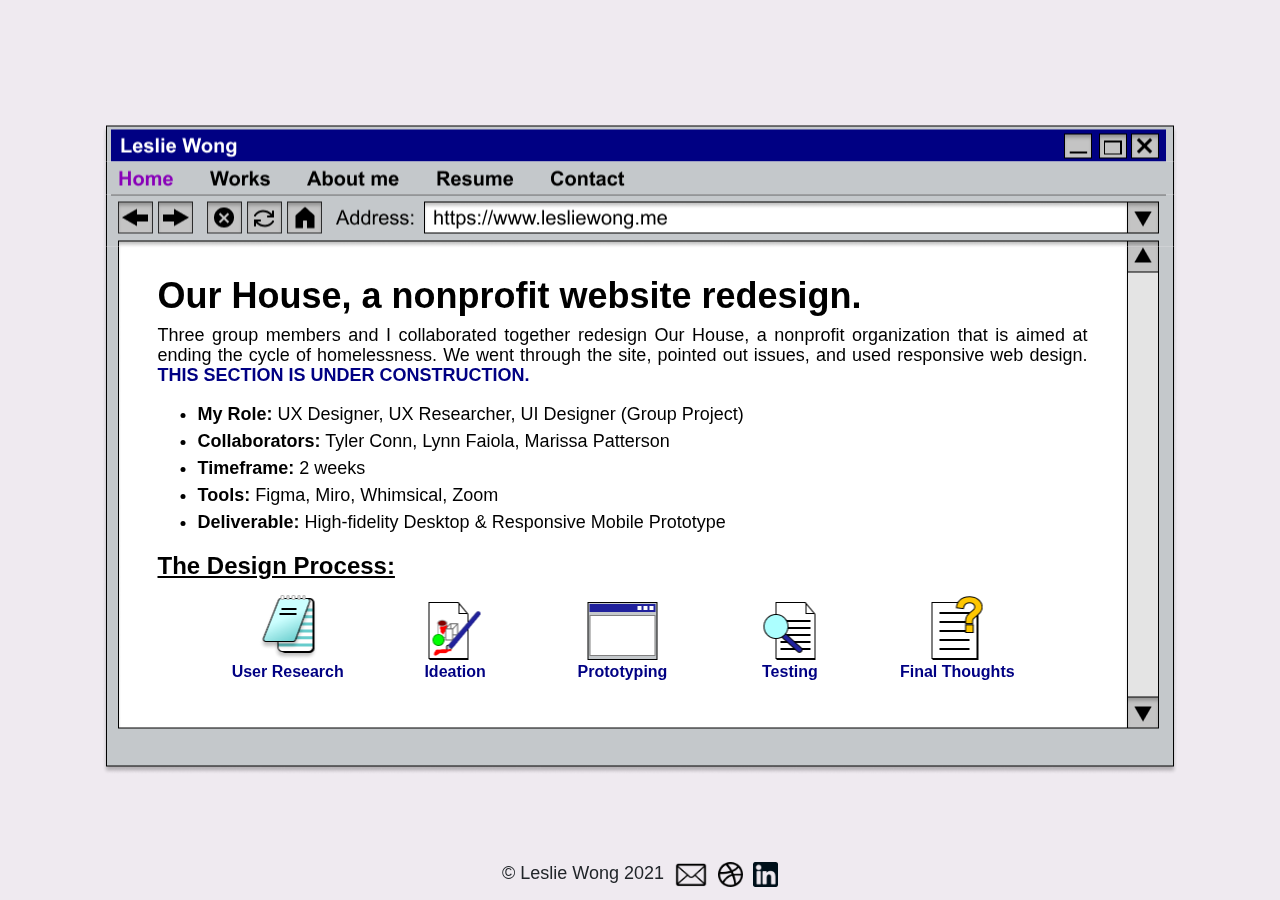
<file: ourhouse.html>
<!DOCTYPE html>
<html>
    <head>
        <!-- Bootstrap CSS -->
        <link rel="stylesheet" href="https://stackpath.bootstrapcdn.com/bootstrap/4.3.1/css/bootstrap.min.css" integrity="sha384-ggOyR0iXCbMQv3Xipma34MD+dH/1fQ784/j6cY/iJTQUOhcWr7x9JvoRxT2MZw1T" crossorigin="anonymous">
        <link rel="stylesheet" href="css/style.css">
        <title>hi, i'm leslie!</title>
    </head>

    <body>

<!-- images section -->

<div class="images">
            <img src="images/top.png"><br>
            <a href="index.html"><img src="images/home2.png"></a><a href="works.html"><img src="images/works.png"></a><a href="aboutme.html"><img src="images/aboutme.png"></a><a href="resume-lesliewong.pdf" target="blank"><img src="images/resume.png"></a><a href="contact.html"><img src="images/contact.png"></a><img src="images/navremainder.png">
            
            <img src="images/addresswindow.png"><br>
            <img src="images/body.png">

        </div>


    <!-- text section -->

    <div class="container">
        
            <div class="containertext">
                <div id="top"></div>

                <div class="explanation">
                <h1><b>Our House, a nonprofit website redesign.</b></h1>
                <p>Three group members and I collaborated together redesign Our House, a nonprofit organization that is 
                    aimed at ending the cycle of homelessness. We went through the site, pointed out issues, and used responsive web design. <b>THIS SECTION IS UNDER CONSTRUCTION.</b></p>
                    <ul>
                        <li><b>My Role:</b> UX Designer, UX Researcher, UI Designer (Group Project)</li>
                        <li><b>Collaborators:</b> Tyler Conn, Lynn Faiola, Marissa Patterson</li>
                        <li><b>Timeframe:</b> 2 weeks</li>
                        <li><b>Tools:</b> Figma, Miro, Whimsical, Zoom</li>
                        <li><b>Deliverable:</b> High-fidelity Desktop & Responsive Mobile Prototype</li>
                    </ul>
                <h2><b>The Design Process:</b></h2>

                <div id="gridContainer3">
                    <div id="userresearch"><a href="#ourhouseUR"><img src="images/userresearch.png"><br>
                        <b>User Research</b></a></div>
                    <div id="ideation"><a href="#ourhouseID"><img src="images/ideation.png"><br>
                      <b>Ideation</b></a></div>
                    <div id="prototyping"><a href="#ourhousePRO"><img src="images/prototyping.png"><br>
                        <b>Prototyping</b></a></div>
                    <div id="testing"><a href="#ourhouseTEST"><img src="images/testing.png"><br>
                        <b>Testing</b></a></div>
                    <div id="finalthoughts"><a href="#ourhouseFIN"><img src="images/finalthoughts.png"><br>
                        <b>Final Thoughts</b></a></div>
                      </div>
                    


        
</div></div>
</div>
</div></div></div></div></div></div>


    
<!-- footer section -->

<div class="footer">
    © Leslie Wong 2021&nbsp;
    <a href="mailto:lwong0393@gmail.com" target="blank" alt="email me!"><img src="images/email.png"></a>&nbsp;
    <a href="https://dribbble.com/lwong" target="blank" alt="dribble"><img src="images/dribble.png"></a>&nbsp;
    <a href="https://www.linkedin.com/in/leslie-w-022368113/" target="blank" alt="linked in"><img src="images/linkedin.png"></a>
</div>

<!-- Optional JavaScript -->
<!-- jQuery first, then Popper.js, then Bootstrap JS -->

<script src="https://ajax.googleapis.com/ajax/libs/jquery/3.4.1/jquery.min.js"></script>
<script src="https://cdnjs.cloudflare.com/ajax/libs/popper.js/1.14.7/umd/popper.min.js"
      integrity="sha384-UO2eT0CpHqdSJQ6hJty5KVphtPhzWj9WO1clHTMGa3JDZwrnQq4sF86dIHNDz0W1"
      crossorigin="anonymous"></script>
<script src="https://stackpath.bootstrapcdn.com/bootstrap/4.3.1/js/bootstrap.min.js"
      integrity="sha384-JjSmVgyd0p3pXB1rRibZUAYoIIy6OrQ6VrjIEaFf/nJGzIxFDsf4x0xIM+B07jRM"
      crossorigin="anonymous"></script>

      
<script src="js/index.js"></script>
</body>

</html>
</file>
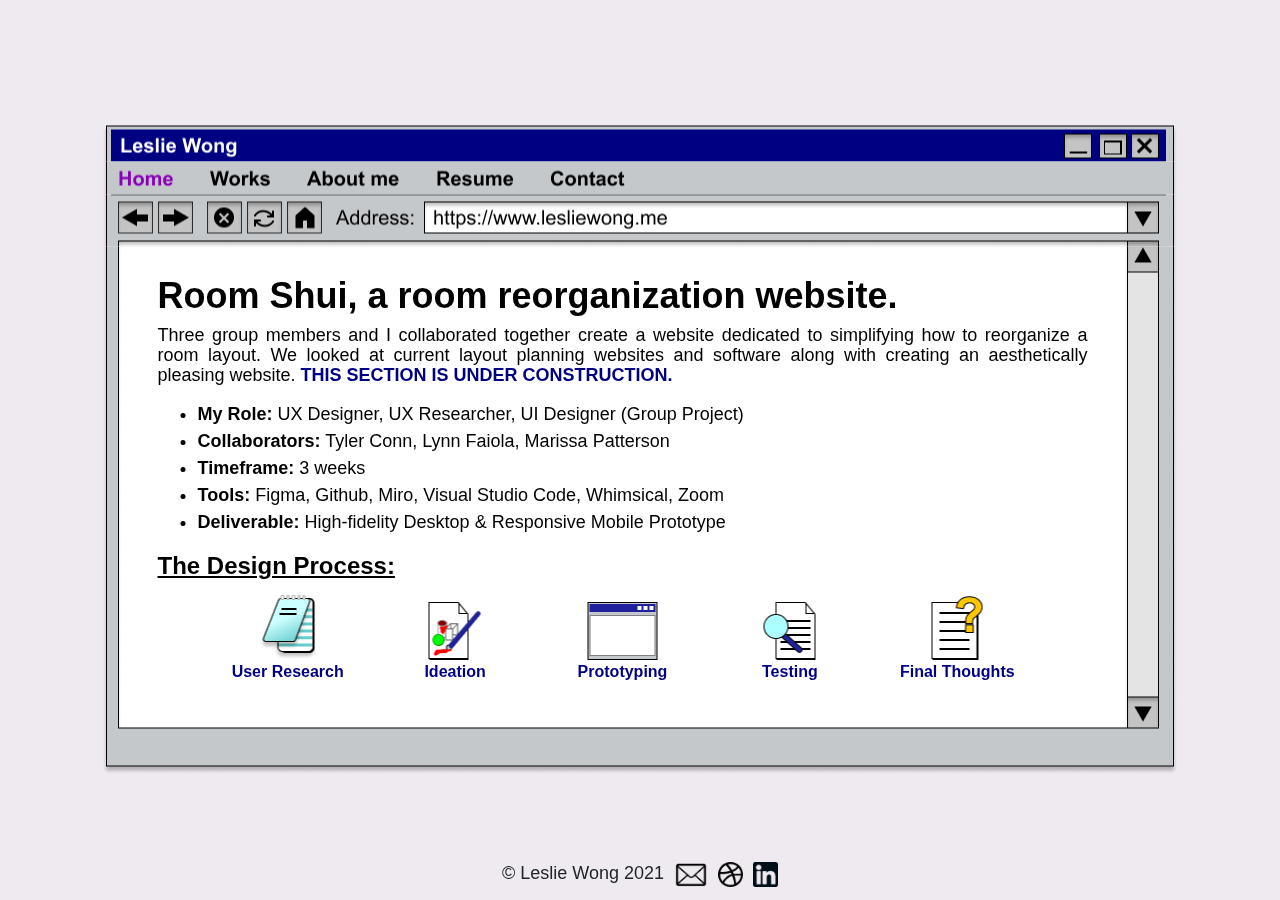
<file: roomshui.html>
<!DOCTYPE html>
<html>
    <head>
        <!-- Bootstrap CSS -->
        <link rel="stylesheet" href="https://stackpath.bootstrapcdn.com/bootstrap/4.3.1/css/bootstrap.min.css" integrity="sha384-ggOyR0iXCbMQv3Xipma34MD+dH/1fQ784/j6cY/iJTQUOhcWr7x9JvoRxT2MZw1T" crossorigin="anonymous">
        <link rel="stylesheet" href="css/style.css">
        <title>hi, i'm leslie!</title>
    </head>

    <body>

<!-- images section -->

<div class="images">
            <img src="images/top.png"><br>
            <a href="index.html"><img src="images/home2.png"></a><a href="works.html"><img src="images/works.png"></a><a href="aboutme.html"><img src="images/aboutme.png"></a><a href="resume-lesliewong.pdf" target="blank"><img src="images/resume.png"></a><a href="contact.html"><img src="images/contact.png"></a><img src="images/navremainder.png">
            
            <img src="images/addresswindow.png"><br>
            <img src="images/body.png">

        </div>


    <!-- text section -->

    <div class="container">
        
            <div class="containertext">
                <div id="top"></div>

                <div class="explanation">
                    <h1><b>Room Shui, a room reorganization website.</b></h1>
                    <p>Three group members and I collaborated together create a website dedicated to simplifying how to reorganize a 
                        room layout. We looked at current layout planning websites and software along with creating an aesthetically pleasing website.
                         <b>THIS SECTION IS UNDER CONSTRUCTION.</b></p>
                        <ul>
                            <li><b>My Role:</b> UX Designer, UX Researcher, UI Designer (Group Project)</li>
                            <li><b>Collaborators:</b> Tyler Conn, Lynn Faiola, Marissa Patterson</li>
                            <li><b>Timeframe:</b> 3 weeks</li>
                            <li><b>Tools:</b> Figma, Github, Miro, Visual Studio Code, Whimsical, Zoom</li>
                            <li><b>Deliverable:</b> High-fidelity Desktop & Responsive Mobile Prototype</li>
                    </ul>
                <h2><b>The Design Process:</b></h2>

                <div id="gridContainer3">
                    <div id="userresearch"><a href="#roomshuiUR"><img src="images/userresearch.png"><br>
                        <b>User Research</b></a></div>
                    <div id="ideation"><a href="#roomshuiID"><img src="images/ideation.png"><br>
                      <b>Ideation</b></a></div>
                    <div id="prototyping"><a href="#roomshuiPRO"><img src="images/prototyping.png"><br>
                        <b>Prototyping</b></a></div>
                    <div id="testing"><a href="#roomshuiTEST"><img src="images/testing.png"><br>
                        <b>Testing</b></a></div>
                    <div id="finalthoughts"><a href="#roomshuiFIN"><img src="images/finalthoughts.png"><br>
                        <b>Final Thoughts</b></a></div>
                      </div>
                    


        
</div></div>
</div>
</div></div></div></div></div></div>


    
<!-- footer section -->

<div class="footer">
    © Leslie Wong 2021&nbsp;
    <a href="mailto:lwong0393@gmail.com" target="blank" alt="email me!"><img src="images/email.png"></a>&nbsp;
    <a href="https://dribbble.com/lwong" target="blank" alt="dribble"><img src="images/dribble.png"></a>&nbsp;
    <a href="https://www.linkedin.com/in/leslie-w-022368113/" target="blank" alt="linked in"><img src="images/linkedin.png"></a>
</div>

<!-- Optional JavaScript -->
<!-- jQuery first, then Popper.js, then Bootstrap JS -->

<script src="https://ajax.googleapis.com/ajax/libs/jquery/3.4.1/jquery.min.js"></script>
<script src="https://cdnjs.cloudflare.com/ajax/libs/popper.js/1.14.7/umd/popper.min.js"
      integrity="sha384-UO2eT0CpHqdSJQ6hJty5KVphtPhzWj9WO1clHTMGa3JDZwrnQq4sF86dIHNDz0W1"
      crossorigin="anonymous"></script>
<script src="https://stackpath.bootstrapcdn.com/bootstrap/4.3.1/js/bootstrap.min.js"
      integrity="sha384-JjSmVgyd0p3pXB1rRibZUAYoIIy6OrQ6VrjIEaFf/nJGzIxFDsf4x0xIM+B07jRM"
      crossorigin="anonymous"></script>

      
<script src="js/index.js"></script>
</body>

</html>
</file>
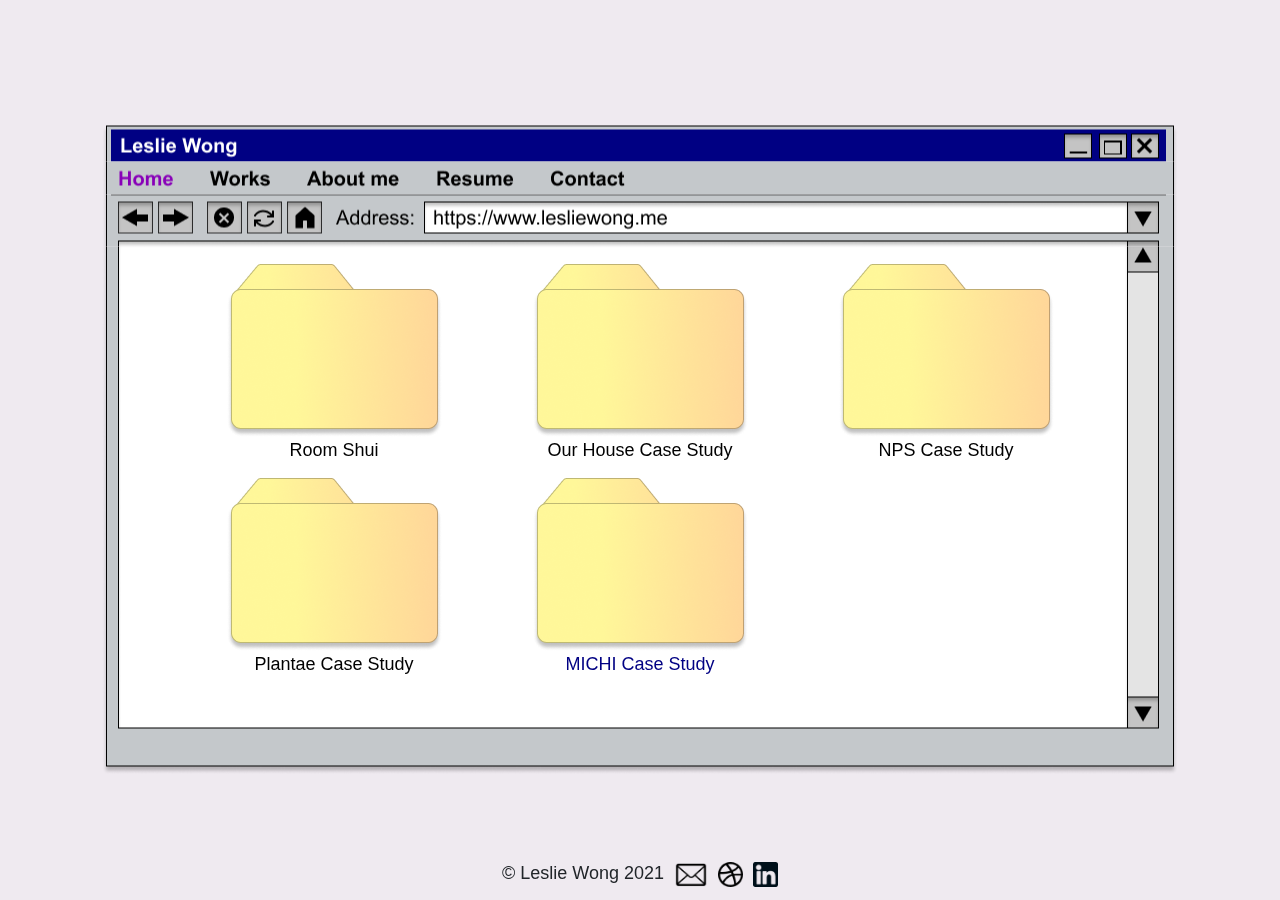
<file: works.html>
<!DOCTYPE html>
<html>
    <head>
      <!-- Bootstrap CSS -->
        <link rel="stylesheet" href="https://stackpath.bootstrapcdn.com/bootstrap/4.3.1/css/bootstrap.min.css" integrity="sha384-ggOyR0iXCbMQv3Xipma34MD+dH/1fQ784/j6cY/iJTQUOhcWr7x9JvoRxT2MZw1T" crossorigin="anonymous">
        <link rel="stylesheet" href="css/style.css">
        <title>hi, i'm leslie!</title>
    </head>

    <body>

<!-- images section -->

<div class="images">
            <img src="images/top.png"><br>
            <a href="index.html"><img src="images/home2.png"></a><a href="works.html"><img src="images/works.png"></a><a href="aboutme.html"><img src="images/aboutme.png"></a><a href="resume-lesliewong.pdf" target="blank"><img src="images/resume.png"></a><a href="contact.html"><img src="images/contact.png"></a><img src="images/navremainder.png">
            
            <img src="images/addresswindow.png"><br>
            <img src="images/body.png">

        </div>


    <!-- text section -->

    <div class="container">
      <div id="gridContainer">
                <div id="roomshui"><img class="roomshui" src="images/folder.png"><br>
                  Room Shui</div>
                <div id="ourhouse"><img class="ourhouse" src="images/folder.png"><br>
                  Our House Case Study</div>
                <div id="nps"><img class="nps" src="images/folder.png"><br>
                  NPS Case Study</div>
                <div id="plantae"><img class="plantae" src="images/folder.png"><br>
                  Plantae Case Study</div>
                <div id="michi"><a href="michi.html"><img class="michi" src="images/folder.png"><br>
                  MICHI Case Study</a></div>
                  </div></div></div>
    </div>
    
<!-- footer section -->

<div class="footer">
    © Leslie Wong 2021&nbsp;
    <a href="mailto:lwong0393@gmail.com" target="blank" alt="email me!"><img src="images/email.png"></a>&nbsp;
    <a href="https://dribbble.com/lwong" target="blank" alt="dribble"><img src="images/dribble.png"></a>&nbsp;
    <a href="https://www.linkedin.com/in/leslie-w-022368113/" target="blank" alt="linked in"><img src="images/linkedin.png"></a>
</div>

<!-- Optional JavaScript -->
<!-- jQuery first, then Popper.js, then Bootstrap JS -->
<script src="https://code.jquery.com/jquery-3.3.1.slim.min.js"
      integrity="sha384-q8i/X+965DzO0rT7abK41JStQIAqVgRVzpbzo5smXKp4YfRvH+8abtTE1Pi6jizo"
      crossorigin="anonymous"></script>
<script src="https://cdnjs.cloudflare.com/ajax/libs/popper.js/1.14.7/umd/popper.min.js"
      integrity="sha384-UO2eT0CpHqdSJQ6hJty5KVphtPhzWj9WO1clHTMGa3JDZwrnQq4sF86dIHNDz0W1"
      crossorigin="anonymous"></script>
<script src="https://stackpath.bootstrapcdn.com/bootstrap/4.3.1/js/bootstrap.min.js"
      integrity="sha384-JjSmVgyd0p3pXB1rRibZUAYoIIy6OrQ6VrjIEaFf/nJGzIxFDsf4x0xIM+B07jRM"
      crossorigin="anonymous"></script>

      
<script src="https://ajax.googleapis.com/ajax/libs/jquery/3.4.1/jquery.min.js"></script>
<script src="js/index.js"></script>
</body>

</html>
</file>
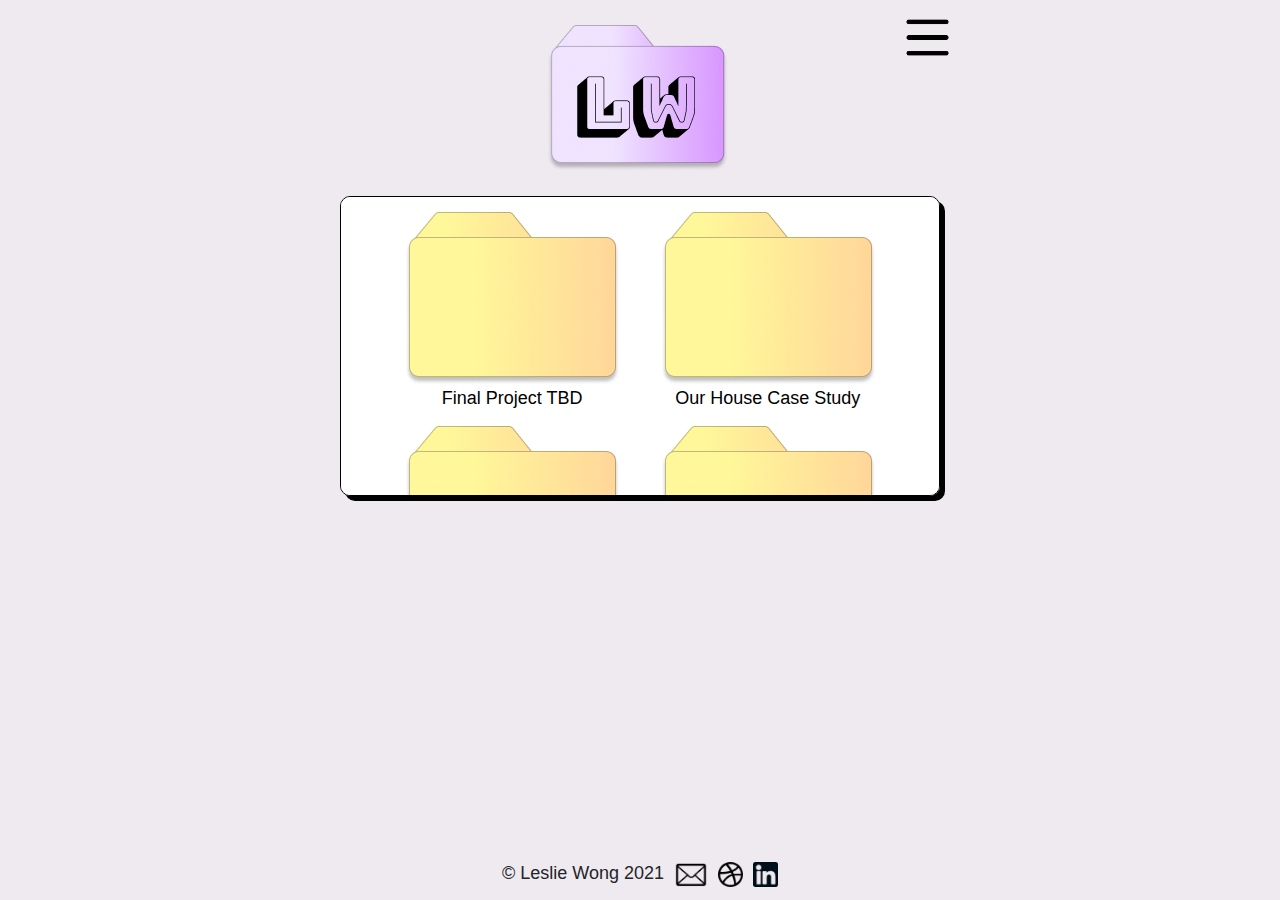
<file: works2.html>
<!DOCTYPE html>
<html>
    <head>
      <!-- Bootstrap CSS -->
        <link rel="stylesheet" href="https://stackpath.bootstrapcdn.com/bootstrap/4.3.1/css/bootstrap.min.css" integrity="sha384-ggOyR0iXCbMQv3Xipma34MD+dH/1fQ784/j6cY/iJTQUOhcWr7x9JvoRxT2MZw1T" crossorigin="anonymous">
        <link rel="stylesheet" href="css/style2.css">
        <title>hi, i'm leslie!</title>
    </head>

    <body>


    <!-- body section -->

    <div class="dropdown">
        <img src="images/menu.png" width="75px">
        <div class="dropdown-content">
        <div class="desc"><a href="index2.html">Home</a></div>
        <div class="desc"><a href="works2.html">Works</a></div>
        <div class="desc"><a href="aboutme2.html">About Me</a></div>
        <div class="desc"><a href="#">Resume</a></div>
        <div class="desc"><a href="contact2.html">Contact</a></div>

        </div>
      </div>

<div class="top">&nbsp;&nbsp;&nbsp;&nbsp;&nbsp;&nbsp;&nbsp;&nbsp;&nbsp;<a href="index2.html"><img src="images/logo.png"></a></div>

    <div class="container">
        <div class="textbox">
                <div id="gridContainer">
                          <div id="finalproject"><img src="images/folder.png" onmouseover="this.src='images/finalproject.png';" onmouseout="this.src='images/folder.png';"><br>
                            Final Project TBD</div>
                          <div id="ourhouse"><img src="images/folder.png" onmouseover="this.src='images/ourhouse.png';" onmouseout="this.src='images/folder.png';"><br>
                            Our House Case Study</div>
                          <div id="nps"><img src="images/folder.png" onmouseover="this.src='images/nps.png';" onmouseout="this.src='images/folder.png';"><br>
                            NPS Case Study</div>
                          <div id="plantae"><img src="images/folder.png" onmouseover="this.src='images/plantae.png';" onmouseout="this.src='images/folder.png';"><br>
                            Plantae Case Study</div>
                          <div id="michi"><a href="michi.html"><img src="images/folder.png"onmouseover="this.src='images/michi.png';" onmouseout="this.src='images/folder.png';"><br>
                            MICHI Case Study</a></div>
                            </div></div></div>
              </div>
                </div>
    </div>
    
<!-- footer section -->

<div class="footer">
    © Leslie Wong 2021&nbsp;
    <a href="mailto:lwong0393@gmail.com" target="blank" alt="email me!"><img src="images/email.png"></a>&nbsp;
    <a href="https://dribbble.com/lwong" target="blank" alt="dribble"><img src="images/dribble.png"></a>&nbsp;
    <a href="https://www.linkedin.com/in/leslie-w-022368113/" target="blank" alt="linked in"><img src="images/linkedin.png"></a>
</div>

<!-- Optional JavaScript -->
<!-- jQuery first, then Popper.js, then Bootstrap JS -->
<script src="https://code.jquery.com/jquery-3.3.1.slim.min.js"
      integrity="sha384-q8i/X+965DzO0rT7abK41JStQIAqVgRVzpbzo5smXKp4YfRvH+8abtTE1Pi6jizo"
      crossorigin="anonymous"></script>
<script src="https://cdnjs.cloudflare.com/ajax/libs/popper.js/1.14.7/umd/popper.min.js"
      integrity="sha384-UO2eT0CpHqdSJQ6hJty5KVphtPhzWj9WO1clHTMGa3JDZwrnQq4sF86dIHNDz0W1"
      crossorigin="anonymous"></script>
<script src="https://stackpath.bootstrapcdn.com/bootstrap/4.3.1/js/bootstrap.min.js"
      integrity="sha384-JjSmVgyd0p3pXB1rRibZUAYoIIy6OrQ6VrjIEaFf/nJGzIxFDsf4x0xIM+B07jRM"
      crossorigin="anonymous"></script>

      
<script src="https://ajax.googleapis.com/ajax/libs/jquery/3.4.1/jquery.min.js"></script>
<script src="js/index.js"></script>
</body>

</html>
</file>
<file: css/style.css>
/* preloader */

.preloader {
  position: absolute;
  top: 0;
  left: 0;
  width: 100%;
  height: 100%;
  z-index: 9999;
  background-image: url('../images/foldergif.gif');
  background-repeat: no-repeat; 
  background-color: #EFEAF0;
  background-position: center;
}

html {
  scroll-behavior: smooth;
}


/* body */

body {
  font-family: Arial !important;
  font-size: 18px;
  background-color: #EFEAF0;
  margin: 0 auto;
  text-align: center;
  max-width: 1076px;
}

.mainbody {
  background-color: white;
  width: 1050px;
  height: 600px;
  position: fixed;
  top: 50%;
  left: 50%;
  transform: translate(-50%, -50%);
}

.textbox {
  display: inline;
  text-align: justify;

}

/* images */

.images {
  font-size: 0px;
  position: fixed;
  top: 50%;
  left: 50%;
  transform: translate(-50%, -50%);
}

/* text boxes */


.container {
  position: absolute;
  text-align: justify;
  color: black;
  width: 1050px;
  height: 600px;
  position: fixed;
  top: 50%;
  left: 50%;
  transform: translate(-50%, -31%);
  align-content: space-between;
}

.containertext {
  width: 985px;
  height: 600px;
  position: fixed;
  top: 50%;
  left: 50%;
  transform: translate(-50%, -50%);
}

.row {
  display: flex;
}

/* column stuff */

.column1 {
  width: 400px;
  padding: 25px;
  text-align: center;
  justify-content: center;
}

.column2 {
  width: 500px;
  border: solid black 1px;
  padding: 15px;
  overflow-y: auto;
  height: 410px;
  
}



.app {
  float: left;
  padding: 0px;
  margin-right: 30px;

}

.app2 {
  float: right;
  padding: 0px;
  margin-left: 30px;

}

.explanation {
  width: 950px;
  padding: 10px;
  height: 440px;
  overflow-y: auto;
}

.intro {
  width: 30%;
  padding: 10px;
  border: solid black 1px;
  float: left;
  
}

.casestudy2 {
  float: right;
  width: 70%;
  text-align: right;
}

.intro2 {
  width: 35%;
  padding: 10px;
  border: solid black 1px;
  float: right;
  
}

.casestudy3 {
  float: left;
  width: 55%;
}

.intro3 {
  width: 44%;
  padding: 10px;
  border: solid black 1px;
  float: left;
  
}

.casestudy4 {
  float: right;
  width: 56%;
  text-align: right;
}

.casestudy5 {
  float: right;
  width: 65%;
  padding: 10px;
  border: solid black 1px;
}

.casestudy6 {
  float: left;
  width: 60%;
  padding: 10px;
  border: solid black 1px;
}

.intro4 {
  float: right;
  width: 37%;
}

.intro4 img {
  border: solid black 1px;
}

.casestudy2 img {
  border: solid black 1px;
}

.casestudy3 img {
  border: solid black 1px;
}

.casestudy4 img {
  border: solid black 1px;
}

.casestudyheading {
  display: flex;
  align-items: center;
}

.quote {
  display: flex;
  align-items: center;
  justify-content: center;
}

.quote img {
  margin-right: 10px;

}

.noborder img {
  border: transparent !important;
}

.clear img {
  border: solid black 1px;
}

.clear {
  clear: left;
  display:block;
}

.pix {
text-align: center;
}

.pix img {
  border: solid black 1px;
}

.pix2 {
  text-align: center;
  }

  .pix2 img {
    border: solid black 1px;
  }

.alignleft {
  display: flex;
  align-items: center;

}

.alignleft img {
  margin-right: 10px;
  border: solid black 1px;
}

.alignright {
  display: flex;
  align-items: center;

}

.alignright img {
  margin-left: 10px;
  border: solid black 1px;
}

/* font stuff */

.intro li {
  font-size: 16px;
}

.explanation p {
  line-height: 20px;
}

.explanation p b {
  color: #000083;
}

a {
  color: #000083;
  text-decoration: none;
}

a:hover {
  color: #8800B8 !important;
  font-weight: bold;
}

p {
  line-height : 18px;

}

h1 {
  font-family: Arial;
  font-size: 36px;
}

h2 {
  font-family: Arial;
  font-size: 24px;
  text-decoration: underline;
}

h4 {
  font-weight: bold;
}

h4 a:hover {
  color: #8800B8;
  font-weight: bold;
} 

/* grid stuff */

#gridContainer {
  margin: 0px 5%;
  text-align: center;
  display: grid;
  grid-template-rows: 214px 214px;
  grid-template-columns: 1fr 1fr 1fr;
  grid-template-areas:
  "roomshui ourhouse nps"
  "plantae michi"
  ;
}

#gridContainer2 {
  margin: 0px 5%;
  text-align: center;
  display: grid;
  grid-template-rows: 214px;
  grid-template-columns: 1fr 1fr 1fr;
  grid-template-areas:
  "michi plantae ourhouse"
  ;

}

#gridContainer3 {
  font-size: 16px;
  margin: 0px 5%;
  text-align: center;
  align-items: end;
  display: grid;
  grid-template-rows: 95px;
  grid-template-columns: 1fr 1fr 1fr 1fr 1fr;
  grid-template-areas:
  "userresearch ideation prototyping testing finalthoughts"
  ;
}

/* footer */

.footer {
  position: absolute;
  bottom: 0;
  width: 100%;
  width: 1076px;
  height: 2.5rem;
  margin: 0 auto;
  font-size: 18px;
  text-decoration: none;
  font-family: Arial;
  margin: 0 auto;
}

.footer img {
height: 25px;
}
</file>
<file: css/style2.css>
/* preloader */

.preloader {
  position: absolute;
  top: 0;
  left: 0;
  width: 100%;
  height: 100%;
  z-index: 9999;
  background-image: url('../images/foldergif.gif');
  background-repeat: no-repeat; 
  background-color: #EFEAF0;
  background-position: center;
}

/* body */

body {
    font-family: Arial !important;
    font-size: 18px;
    background-color: #EFEAF0;
    margin: 0 auto;
    text-align: center;
    max-width: 650px;
  }
  
  .textbox {
    display: inline;
    text-align: justify;
  }

  .top {
    padding: 25px;

  }
  
  
  /* text boxes */
  
  .container {
    background-color: white;
    border-radius: 10px;
    border: solid black 1px;
    box-shadow: 5px 5px;
    position: relative;
    text-align: justify;
    color: black;
    width: 600px;
    height: 300px;
    padding: 15px;
    overflow-y: auto;
    margin: 0 auto;
  }
  
  h2 {
    font-family: Arial;
    font-size: 24px;
    text-decoration: underline;
  }
  
  #gridContainer {
    margin: 0px 5%;
    text-align: center;
    display: grid;
    grid-template-rows: 214px 214px 214px;
    grid-template-columns: 1fr 1fr;
    grid-template-areas:
    "finalproject ourhouse"
    "nps plantae"
    "michi"
    ;
  }


#gridContainer2 {
    margin: 0px 5%;
    text-align: center;
    display: grid;
    grid-template-rows: 214px;
    grid-template-columns: 1fr 1fr;
    grid-template-areas:
    "michi plantae"
    ;
  }

  .row {
    display: flex;
  }
  
  .column1 {
    width: 400px;
    padding: 25px;
  }
  
  .column2 {
    width: 500px;
    border: solid black 1px;
    border-radius: 10px;
    padding: 15px;
    overflow-y: auto;
    height: 410px;
  }
  
  
  /* dropdown */


  .dropdown {
    position: relative;
    float: right;
    
  }

  
  .dropdown-content {
    display: none;
    position: absolute;
    background-color: #f9f9f9;
    min-width: 160px;
    box-shadow: 0px 8px 16px 0px rgba(0,0,0,0.2);
    z-index: 1;
    right: 0;
    left: auto;

  }

  a {
      color: #000083;
      text-decoration: none;
  }
  
  .dropdown:hover .dropdown-content {
    display: block;
  }

  .desc:hover {
      background-color: #F0E4FF;
    }

    .desc a:hover {
        font-weight: bold;
    }
  
  .desc {
    padding: 15px;
    text-align: center;
    text-decoration: none;
    color: black;
  }
  
  /* footer */
  
  .footer {
    position: absolute;
    bottom: 0;
    width: 100%;
    width: 650px;
    height: 2.5rem;
    margin: 0 auto;
    font-size: 18px;
    text-decoration: none;
    font-family: Arial;
    margin: 0 auto;
  }
  
  .footer img {
  height: 25px;
  }

  @media only screen and (max-width: 600){

    #gridContainer {
        margin: 0px 5%;
        text-align: center;
        display: grid;
        grid-template-rows: 214px 214px 214px;
        grid-template-columns: 1fr 1fr;
        grid-template-areas:
        "finalproject ourhouse"
        "nps plantae"
        "michi"
        ;
      }
    
    
    #gridContainer2 {
        margin: 0px 5%;
        text-align: center;
        display: grid;
        grid-template-rows: 214px;
        grid-template-columns: 1fr 1fr;
        grid-template-areas:
        "michi plantae"
        ;
      }
  }
</file>
